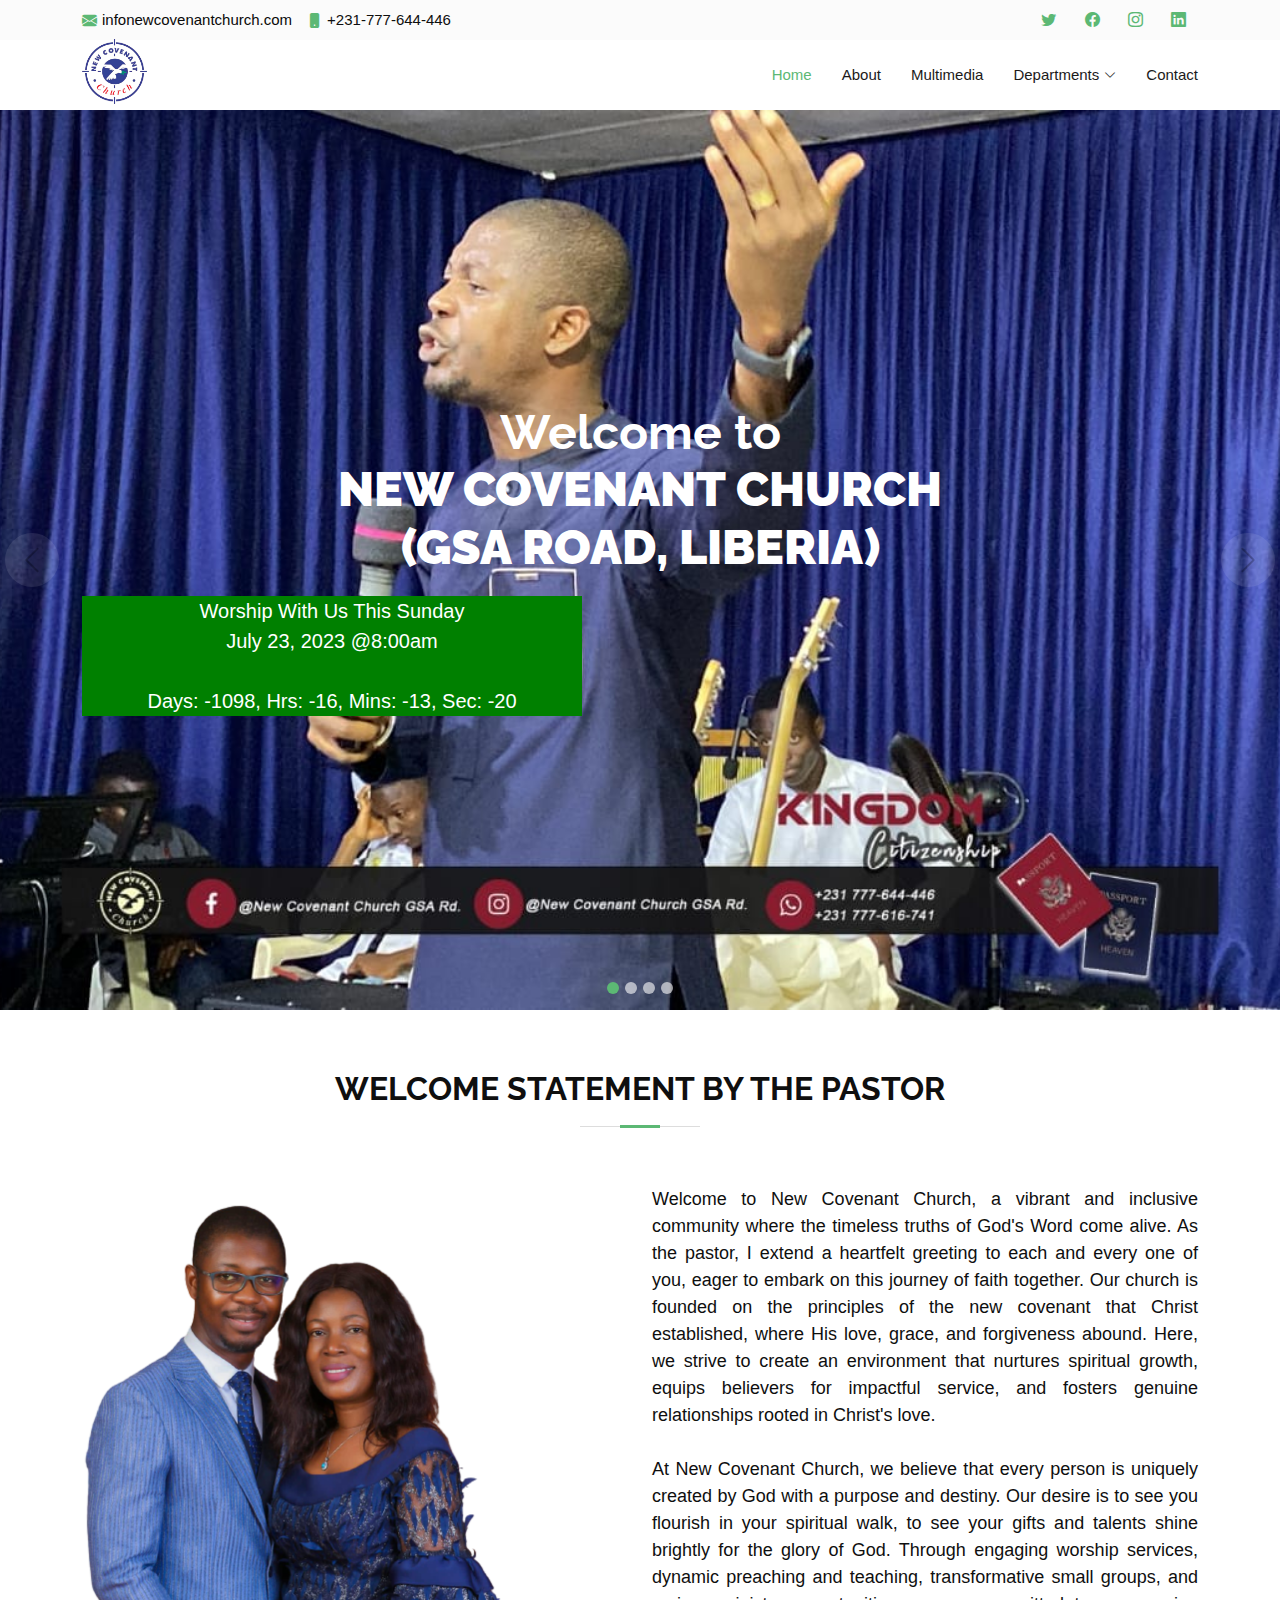
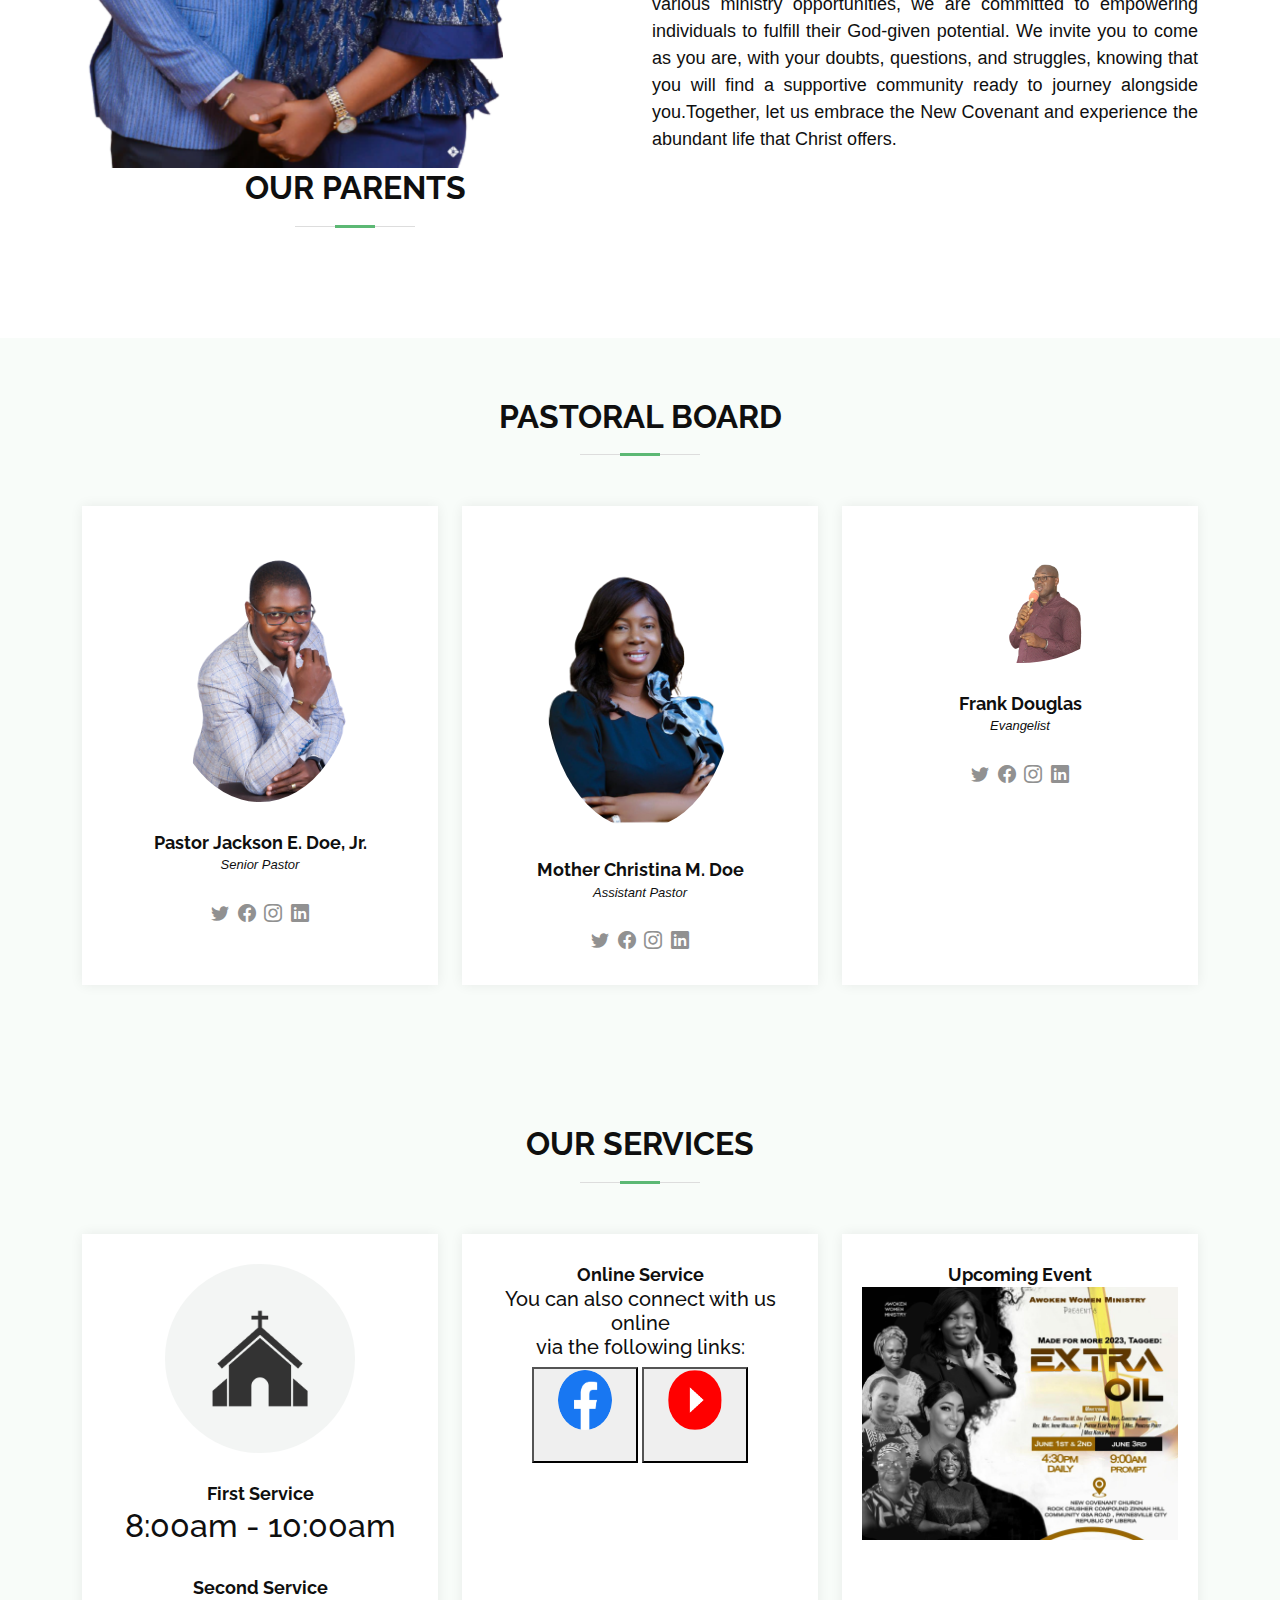
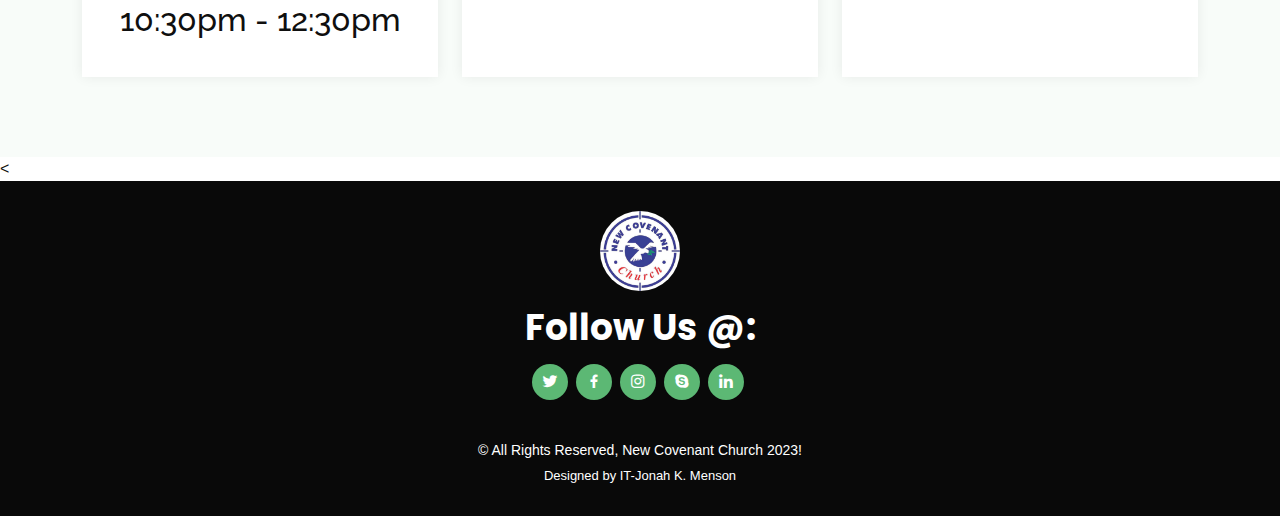
<file: index.html>
<!DOCTYPE html>
<html lang="en">

<head>
  <meta charset="utf-8">
  <meta content="width=device-width, initial-scale=1.0" name="viewport">

  <title>NEW COVENANT CHURCH (GSA ROAD, LIBERIA)</title>
  <meta content="" name="description">
  <meta content="" name="keywords">

  <!-- Favicons -->
  <link href="assets/img/logo.png" rel="icon">
  <link href="assets/img/logo.png" rel="apple-touch-icon">

  <!-- Google Fonts -->
  <link href="https://fonts.googleapis.com/css?family=Open+Sans:300,300i,400,400i,600,600i,700,700i|Raleway:300,300i,400,400i,500,500i,600,600i,700,700i|Poppins:300,300i,400,400i,500,500i,600,600i,700,700i" rel="stylesheet">

  <!-- Vendor CSS Files -->
  <link href="assets/vendor/animate.css/animate.min.css" rel="stylesheet">
  <link href="assets/vendor/bootstrap/css/bootstrap.min.css" rel="stylesheet">
  <link href="assets/vendor/bootstrap-icons/bootstrap-icons.css" rel="stylesheet">
  <link href="assets/vendor/boxicons/css/boxicons.min.css" rel="stylesheet">
  <link href="assets/vendor/glightbox/css/glightbox.min.css" rel="stylesheet">
  <link href="assets/vendor/swiper/swiper-bundle.min.css" rel="stylesheet">

  <!-- Template Main CSS File -->
  <link href="assets/css/style.css" rel="stylesheet">

</head>
<body>

  <!-- ======= Top Bar ======= -->
  <section id="topbar" class="d-flex align-items-center">
    <div class="container d-flex justify-content-center justify-content-md-between">
      <div class="contact-info d-flex align-items-center">
        <i class="bi bi-envelope-fill"></i><a href="mailto:contact@example.com">infonewcovenantchurch.com</a>
        <i class="bi bi-phone-fill phone-icon"></i> +231-777-644-446
      </div>
      <div class="social-links d-none d-md-block">
        <a href="#" class="twitter"><i class="bi bi-twitter"></i></a>
        <a href="#" class="facebook"><i class="bi bi-facebook"></i></a>
        <a href="#" class="instagram"><i class="bi bi-instagram"></i></a>
        <a href="#" class="linkedin"><i class="bi bi-linkedin"></i></i></a>
      </div>
    </div>
  </section>

  <!-- ======= Header ======= -->
  <header id="header" class="d-flex align-items-center">
    <div class="container d-flex align-items-center">

      <h1 class="logo me-auto"><img src="assets/img/logo.png" alt="" class="img-fluid" ></h1>

      <nav id="navbar" class="navbar">
        <ul>
          <li><a class="nav-link scrollto active" href="index.html">Home</a></li>
          <li><a class="nav-link scrollto" href="about.html">About</a></li>
          <li><a class="nav-link scrollto " href="multimedia.html">Multimedia</a></li>
          <li class="dropdown"><a href="#"><span>Departments</span> <i class="bi bi-chevron-down"></i></a>
            <ul>
              <li><a href="youth.html">Youth</a></li>
              <li><a href="choir.html">Choir</a></li>
              <li><a href="men.html">Men</a></li>
            </ul>
          </li>
          <li><a class="nav-link scrollto" href="contact.html">Contact</a></li>
        </ul>
        <i class="bi bi-list mobile-nav-toggle"></i>
      </nav><!-- .navbar -->

    </div>
  </header><!-- End Header -->

  <!-- ======= Hero Section ======= -->
  <section id="hero">
    <div id="heroCarousel" data-bs-interval="5000" class="carousel slide carousel-fade" data-bs-ride="carousel">

      <ol class="carousel-indicators" id="hero-carousel-indicators"></ol>

      <div class="carousel-inner" role="listbox">

        <!-- Slide 1 -->
        <div class="carousel-item active" style="background-image: url(assets/img/slide/pastor1.jpg)">
          <div class="carousel-container">
            <div class="container">
              <h2 class="animate__animated animate__fadeInDown">Welcome to <br><b>NEW COVENANT CHURCH <br> (GSA ROAD, LIBERIA)</b></h2>
              <div class="animate__animated animate__fadeInDown" style="background-color: green; max-width:500px; display:flex; justify-content:center; align-items:center; flex-direction:column;">
                <p style="color:white; font-size:20px;">Worship With Us This Sunday <br> July 23, 2023 @8:00am</p>
                <div id="countdown" style="color:white; font-size:20px;">
                <span class="label">Days:</span>
                <span id="daysValue"></span>,
                <span class="label">Hrs:</span>
                <span id="hoursValue"></span>,
                <span class="label">Mins:</span>
                <span id="minutesValue"></span>,
                <span class="label">Sec:</span>
                <span id="secondsValue"></span>
              </div>
              </div>
              
              
              <script>
                // Set the target date and time for the event
                var targetDate = new Date("2023-07-23T00:00:00");
              
                // Function to update the countdown timer
                function updateCountdown() {
                  var currentDate = new Date();
                  var timeRemaining = targetDate - currentDate;
              
                  // Calculate days, hours, minutes, and seconds
                  var days = Math.floor(timeRemaining / (1000 * 60 * 60 * 24));
                  var hours = Math.floor((timeRemaining % (1000 * 60 * 60 * 24)) / (1000 * 60 * 60));
                  var minutes = Math.floor((timeRemaining % (1000 * 60 * 60)) / (1000 * 60));
                  var seconds = Math.floor((timeRemaining % (1000 * 60)) / 1000);
              
                  // Update the countdown values
                  document.getElementById("daysValue").textContent = days;
                  document.getElementById("hoursValue").textContent = hours;
                  document.getElementById("minutesValue").textContent = minutes;
                  document.getElementById("secondsValue").textContent = seconds;
              
                  // Update the countdown every second
                  setTimeout(updateCountdown, 1000);
                }
              
                // Initial call to start the countdown timer
                updateCountdown();
              </script>
            </div>
          </div>
        </div>
        
         <!-- Slide 2 -->
        <div class="carousel-item " style="background-image: url(assets/img/background7.jpg)">
          <div class="carousel-container">
            <div class="container">
              <h2 class="animate__animated animate__fadeInDown">July 2023 Our Month of <br> Kingdom Citizenship</h2>
            </div>
          </div>
        </div>

        <!-- Slide 2 -->
        <div class="carousel-item" style="background-image: url(assets/img/slide/background3.jpg)">
          <div class="carousel-container">
            <div class="container">
              <h2 class="animate__animated animate__fadeInDown">We Love You And <br> God Loves You The Best</h2>
            </div>
          </div>
        </div>

        <!-- Slide-3-->
        <div class="carousel-item" style="background-image: url(assets/img/slide/background1.jpg)">
          <div class="carousel-container">
            <div class="container">
              <h2 class="animate__animated animate__fadeInDown">Welcome to New Covenant Church</h2>
            </div>
          </div>
        </div>
      </div>
      <a class="carousel-control-prev" href="#heroCarousel" role="button" data-bs-slide="prev">
        <span class="carousel-control-prev-icon bi bi-chevron-left" aria-hidden="true"></span>
      </a>

      <a class="carousel-control-next" href="#heroCarousel" role="button" data-bs-slide="next">
        <span class="carousel-control-next-icon bi bi-chevron-right" aria-hidden="true"></span>
      </a>

    </div>
  </section><!-- End Hero -->

  <!-- ======= About Us Section ======= -->
  <section id="about" class="about">
    <div class="container">

      <div class="section-title">
        <h2>Welcome Statement By The Pastor</h2>
      </div>

      <div class="row">
        <div class="col-lg-6 order-2 order-lg-1">
          <img src="assets/img/parents.png" class="img-fluid" alt="">
          <div class="section-title">
            <h2>Our Parents</h2>
          </div>
        </div>
        <div class="col-lg-6 pt-4 pt-lg-0 order-1 order-lg-2 content">
          <h3></h3>
          <p style="text-align:justify; font-size:18px;">
            Welcome to New Covenant Church, a vibrant and inclusive community where the timeless truths of God's Word come alive. 
            As the pastor, I extend a heartfelt greeting to each and every one of you, eager to embark on this journey of faith together. 
            Our church is founded on the principles of the new covenant that Christ established, where His love, grace, and forgiveness abound.
            Here, we strive to create an environment that nurtures spiritual growth, equips believers for impactful service, and fosters 
            genuine relationships rooted in Christ's love. <br> <br>
  
            At New Covenant Church, we believe that every person is uniquely created by God with a purpose and destiny.
            Our desire is to see you flourish in your spiritual walk, to see your gifts and talents shine brightly
            for the glory of God. Through engaging worship services, dynamic preaching and teaching, transformative small groups, 
            and various ministry opportunities, we are committed to empowering individuals to fulfill their God-given potential. 
            We invite you to come as you are, with your doubts, questions, and struggles, knowing that you will find a supportive 
            community ready to journey alongside you.Together, let us embrace the New Covenant and experience the abundant life that Christ offers.
          </p>
        </div>
      </div>

    </div>
  </section><!-- End About Us Section -->

  <!-- ======= Team Section ======= -->
  <section id="team" class="team section-bg">
    <div class="container">
      <div class="section-title">
        <h2>Pastoral Board</h2>
      </div>

      <div class="row">
        <div class="col-lg-4 col-md-6 d-flex align-items-stretch">
          <div class="member">
            <img src="assets/img/pastor.png" alt="">
            <h4>Pastor Jackson E. Doe, Jr.</h4>
            <span>Senior Pastor</span>
            <p>
              <!--pastor message-->
            </p>
            <div class="social">
              <a href=""><i class="bi bi-twitter"></i></a>
              <a href=""><i class="bi bi-facebook"></i></a>
              <a href=""><i class="bi bi-instagram"></i></a>
              <a href=""><i class="bi bi-linkedin"></i></a>
            </div>
          </div>
        </div>
        <div class="col-lg-4 col-md-6 d-flex align-items-stretch">
          <div class="member">
            <img src="assets/img/mother.png" alt="">
            <h4>Mother Christina M. Doe</h4>
            <span>Assistant Pastor</span>
            <p>
              <!--mother message-->
            </p>
            <div class="social">
              <a href=""><i class="bi bi-twitter"></i></a>
              <a href=""><i class="bi bi-facebook"></i></a>
              <a href=""><i class="bi bi-instagram"></i></a>
              <a href=""><i class="bi bi-linkedin"></i></a>
            </div>
          </div>
        </div>

        <div class="col-lg-4 col-md-6 d-flex align-items-stretch">
          <div class="member">
            <img src="assets/img/evan.png" alt="">
            <h4>Frank Douglas</h4>
            <span>Evangelist</span>
            <p>
              <!--mother message-->
            </p>
            <div class="social">
              <a href=""><i class="bi bi-twitter"></i></a>
              <a href=""><i class="bi bi-facebook"></i></a>
              <a href=""><i class="bi bi-instagram"></i></a>
              <a href=""><i class="bi bi-linkedin"></i></a>
            </div>
          </div>
        </div>

      </div>

    </div>
  </section><!-- End Team Section -->

   <main id="main">
    <section id="team" class="team section-bg">
      <div class="container">

        <div class="section-title">
          <h2>Our Services</h2>
        </div>

        <div class="row">
          <div class="col-lg-4 col-md-6 d-flex align-items-stretch">
            <div class="member">
              <img src="assets/img/service.jpg" alt="">
              <h4>First Service</h4>
              <h2>8:00am - 10:00am</h2> <br>
              <h4>Second Service</h4>
              <h2>10:30pm - 12:30pm</h2>
            </div>
          </div>

          <div class="col-lg-4 col-md-6 d-flex align-items-stretch">
            <div class="member">
              <h4>Online Service</h4>
              <h5>You can also connect with us online <br> via the  following
                  links:
              </h5>
              <button><a href="https://www.facebook.com/profile.php?id=100064918784566"><img src="assets/img/facebook.png" width=90 height=60></a></button>
              <button><a href="https://www.facebook.com/profile.php?id=100064918784566"><img src="assets/img/youtube.png" width=90 height=60></a></button>
            </div>
          </div>
          <div class="col-lg-4 col-md-6 d-flex align-items-stretch">
            <div class="member">
              <h4>Upcoming Event</h4>
              <img src="assets/img/pic20.jpg" alt="" style="border-radius: 0; max-width: 100%; height:auto">
            </div>
          </div>
        </div>
      </div>
    </section><!-- End Team Section -->          
  </main>
  
  <!-- ======= Footer ======= -->
  <<footer id="footer">
    <div class="container">
      <h3><img src="assets/img/logo1.jpg" alt="" style="border-radius:50%;" height=80 width=80></h3>
      <div class="social-links">
        <h3>Follow Us @:</h3>
        <a href="#" class="twitter"><i class="bx bxl-twitter"></i></a>
        <a href="#" class="facebook"><i class="bx bxl-facebook"></i></a>
        <a href="#" class="instagram"><i class="bx bxl-instagram"></i></a>
        <a href="#" class="google-plus"><i class="bx bxl-skype"></i></a>
        <a href="#" class="linkedin"><i class="bx bxl-linkedin"></i></a>
      </div>
      <div class="copyright">
        &copy; All Rights Reserved, New Covenant Church 2023!
      </div>
      <div class="credits">
        Designed by IT-Jonah K. Menson
      </div>
    </div>
  </footer><!-- End Footer -->

  <a href="#" class="back-to-top d-flex align-items-center justify-content-center"><i class="bi bi-arrow-up-short"></i></a>

    

  <!-- Vendor JS Files -->
  <script src="assets/vendor/bootstrap/js/bootstrap.bundle.min.js"></script>
  <script src="assets/vendor/glightbox/js/glightbox.min.js"></script>
  <script src="assets/vendor/isotope-layout/isotope.pkgd.min.js"></script>
  <script src="assets/vendor/swiper/swiper-bundle.min.js"></script>
  <script src="assets/vendor/php-email-form/validate.js"></script>

  <!-- Template Main JS File -->
  <script src="assets/js/main.js"></script>

</body>

</html>
</file>
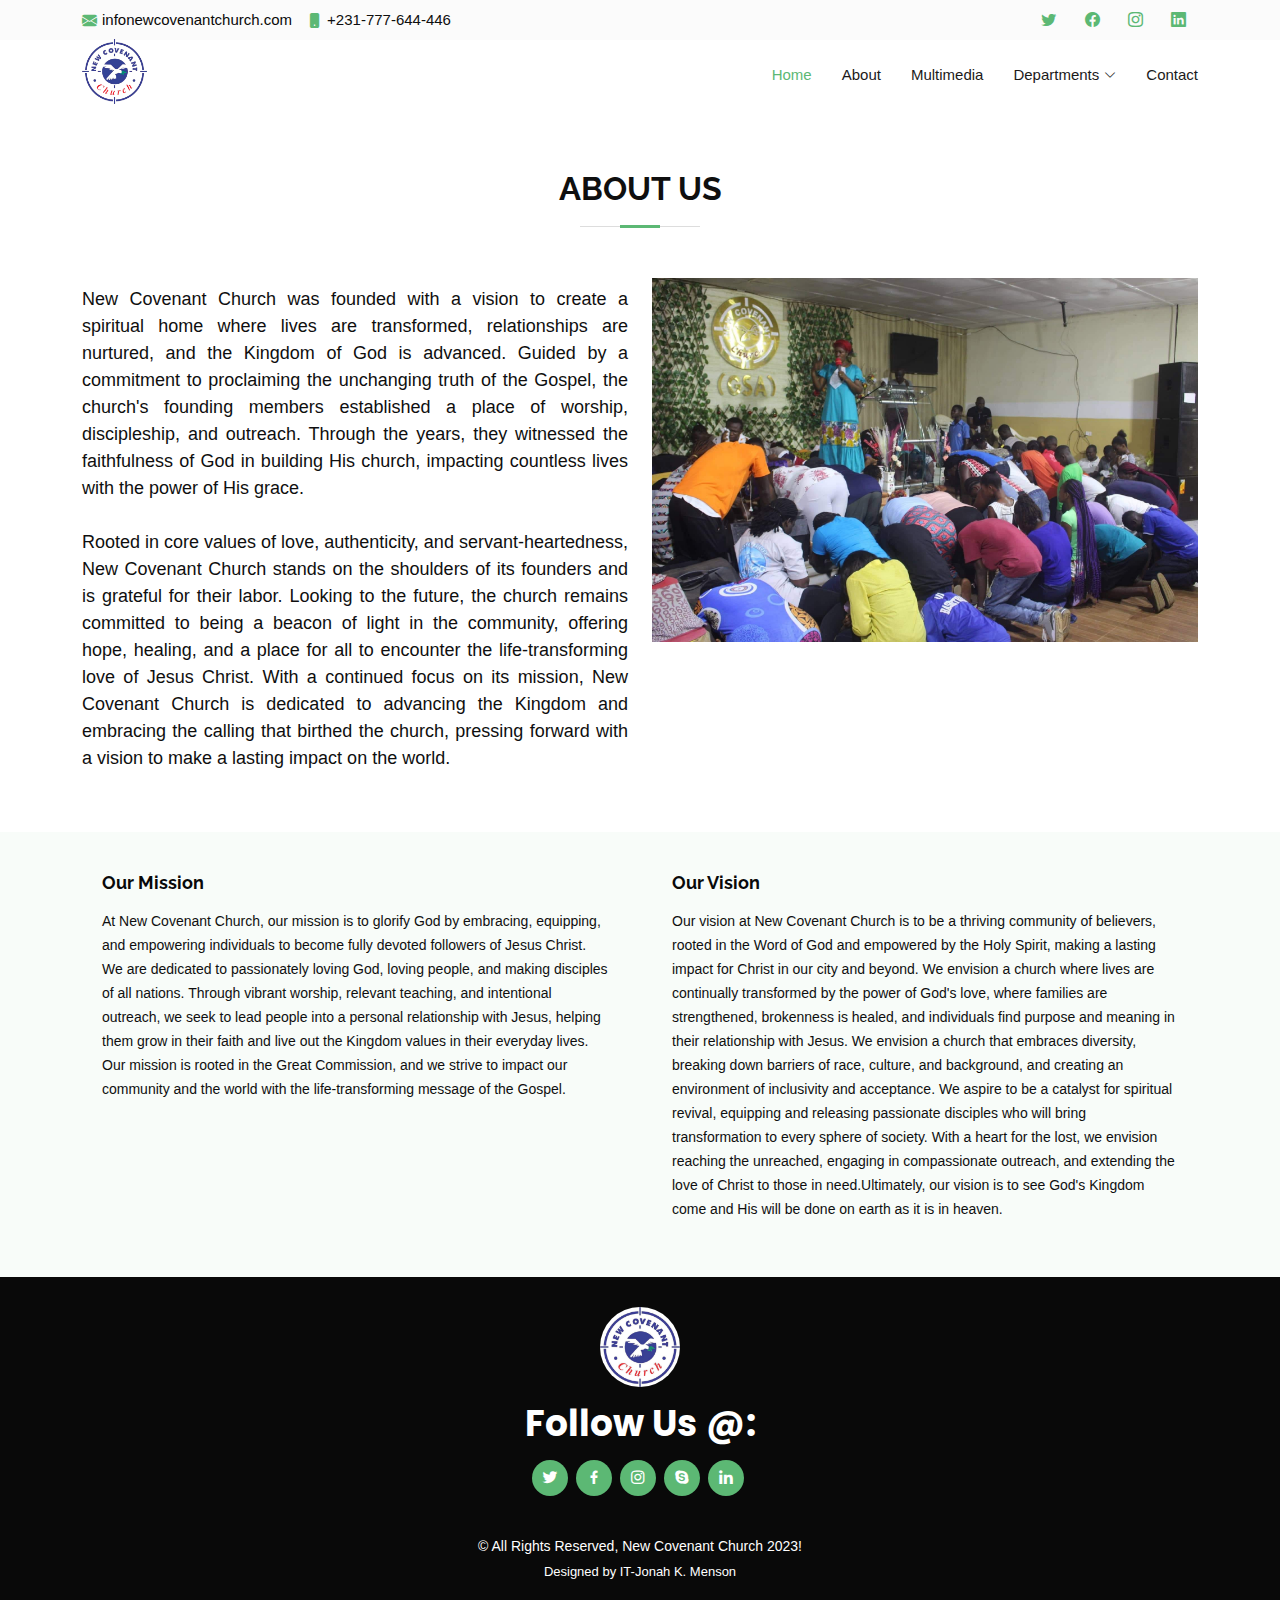
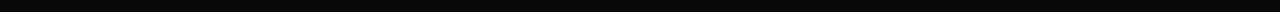
<file: about.html>
<!DOCTYPE html>
<html lang="en">

<head>
  <meta charset="utf-8">
  <meta content="width=device-width, initial-scale=1.0" name="viewport">

  <title>New Covenant Church</title>
  <meta content="" name="description">
  <meta content="" name="keywords">

  <link href="assets/img/logo.png" rel="icon">
  <link href="assets/img/logo.png" rel="apple-touch-icon">

  <!-- Google Fonts -->
  <link href="https://fonts.googleapis.com/css?family=Open+Sans:300,300i,400,400i,600,600i,700,700i|Raleway:300,300i,400,400i,500,500i,600,600i,700,700i|Poppins:300,300i,400,400i,500,500i,600,600i,700,700i" rel="stylesheet">

  <!-- Vendor CSS Files -->
  <link href="assets/vendor/animate.css/animate.min.css" rel="stylesheet">
  <link href="assets/vendor/bootstrap/css/bootstrap.min.css" rel="stylesheet">
  <link href="assets/vendor/bootstrap-icons/bootstrap-icons.css" rel="stylesheet">
  <link href="assets/vendor/boxicons/css/boxicons.min.css" rel="stylesheet">
  <link href="assets/vendor/glightbox/css/glightbox.min.css" rel="stylesheet">
  <link href="assets/vendor/swiper/swiper-bundle.min.css" rel="stylesheet">

  <!-- Template Main CSS File -->
  <link href="assets/css/style.css" rel="stylesheet">

</head>
<body>

  <!-- ======= Top Bar ======= -->
  <section id="topbar" class="d-flex align-items-center">
    <div class="container d-flex justify-content-center justify-content-md-between">
      <div class="contact-info d-flex align-items-center">
        <i class="bi bi-envelope-fill"></i><a href="mailto:contact@example.com">infonewcovenantchurch.com</a>
        <i class="bi bi-phone-fill phone-icon"></i> +231-777-644-446
      </div>
      <div class="social-links d-none d-md-block">
        <a href="#" class="twitter"><i class="bi bi-twitter"></i></a>
        <a href="#" class="facebook"><i class="bi bi-facebook"></i></a>
        <a href="#" class="instagram"><i class="bi bi-instagram"></i></a>
        <a href="#" class="linkedin"><i class="bi bi-linkedin"></i></i></a>
      </div>
    </div>
  </section>

  <!-- ======= Header ======= -->
  <header id="header" class="d-flex align-items-center">
    <div class="container d-flex align-items-center">

      <h1 class="logo me-auto"><img src="assets/img/logo.png" alt="" class="img-fluid"></h1>

      <nav id="navbar" class="navbar">
        <ul>
          <li><a class="nav-link scrollto active" href="index.html">Home</a></li>
          <li><a class="nav-link scrollto" href="about.html">About</a></li>
          <li><a class="nav-link scrollto " href="multimedia.html">Multimedia</a></li>
          <li class="dropdown"><a href="#"><span>Departments</span> <i class="bi bi-chevron-down"></i></a>
            <ul>
              <li><a href="youth.html">Youth</a></li>
              <li><a href="choir.html">Choir</a></li>
              <li><a href="men.html">Men</a></li>
            </ul>
          </li>
          <li><a class="nav-link scrollto" href="contact.html">Contact</a></li>
        </ul>
        <i class="bi bi-list mobile-nav-toggle"></i>
      </nav><!-- .navbar -->

    </div>
  </header><!-- End Header -->

  <main id="main">
    <!-- ======= About Us Section ======= -->
    <section id="about" class="about">
      <div class="container">

        <div class="section-title">
          <h2>About Us</h2>
        </div>

        <div class="row">
          <div class="col-lg-6 order-1 order-lg-2">
            <img src="assets/img/slide/sidepic.jpg" class="img-fluid" alt="">
          </div>
          <div class="col-lg-6 pt-4 pt-lg-0 order-2 order-lg-1 content">
            <h3></h3>
            <p style="text-align:justify; font-size:18px;">
              New Covenant Church was founded with a vision to create a spiritual home where lives are transformed, relationships are nurtured, 
              and the Kingdom of God is advanced. Guided by a commitment to proclaiming the unchanging truth of the Gospel,
              the church's founding members established a place of worship, discipleship, and outreach. Through the years, they witnessed 
              the faithfulness of God in building His church, impacting countless lives with the power of His grace. <br><br>

              Rooted in core values of love, authenticity, and servant-heartedness, New Covenant Church stands on the shoulders
              of its founders and is grateful for their labor. Looking to the future, the church remains committed to being a beacon 
              of light in the community, offering hope, healing, and a place for all to encounter the life-transforming love of Jesus Christ.
              With a continued focus on its mission, New Covenant Church is dedicated to advancing the Kingdom and embracing the 
              calling that birthed the church, pressing forward with a vision to make a lasting impact on the world.
            </p>
          </div>
        </div>

      </div>
    </section><!-- End About Us Section -->

      <!-- ======= Featured Services Section ======= -->
      <section id="featured-services" class="featured-services section-bg">
        <div class="container">
  
          <div class="row no-gutters">
            <div class="col-lg-6 col-md-6">
              <div class="icon-box">
                <h4 class="title"><a href="">Our Mission</a></h4>
                <p class="description">
                  At New Covenant Church, our mission is to glorify God by embracing, equipping, and empowering individuals
                  to become fully devoted followers of Jesus Christ. We are dedicated to passionately loving God, loving people, 
                  and making disciples of all nations. Through vibrant worship, relevant teaching, and intentional outreach, 
                  we seek to lead people into a personal relationship with Jesus, helping them grow in their faith and live 
                  out the Kingdom values in their everyday lives. Our mission is rooted in the Great Commission, 
                  and we strive to impact our community and the world with the life-transforming message of the Gospel.
                </p>
              </div>
            </div>
            <div class="col-lg-6 col-md-6">
              <div class="icon-box">
                <h4 class="title"><a href="">Our Vision</a></h4>
                <p class="description">
                  Our vision at New Covenant Church is to be a thriving community of believers, rooted in the Word of God
                  and empowered by the Holy Spirit, making a lasting impact for Christ in our city and beyond. We envision 
                  a church where lives are continually transformed by the power of God's love, where families are strengthened, 
                  brokenness is healed, and individuals find purpose and meaning in their relationship with Jesus. We envision 
                  a church that embraces diversity, breaking down barriers of race, culture, and background, and creating an
                  environment of inclusivity and acceptance. We aspire to be a catalyst for spiritual revival, equipping and 
                  releasing passionate disciples who will bring transformation to every sphere of society. With a heart for 
                  the lost, we envision reaching the unreached, engaging in compassionate outreach, and extending the love 
                  of Christ to those in need.Ultimately, our vision is to see God's Kingdom come and His will be done on earth as it is in heaven.
                </p>
              </div>
            </div>
          </div>
        </div>
      </section><!-- End Featured Services Section -->
  </main><!-- End #main -->

  <!-- ======= Footer ======= -->
  <footer id="footer">
    <div class="container">
      <h3><img src="assets/img/logo1.jpg" alt="" style="border-radius:50%;" height=80 width=80></h3>
      <div class="social-links">
        <h3>Follow Us @:</h3>
        <a href="#" class="twitter"><i class="bx bxl-twitter"></i></a>
        <a href="#" class="facebook"><i class="bx bxl-facebook"></i></a>
        <a href="#" class="instagram"><i class="bx bxl-instagram"></i></a>
        <a href="#" class="google-plus"><i class="bx bxl-skype"></i></a>
        <a href="#" class="linkedin"><i class="bx bxl-linkedin"></i></a>
      </div>
      <div class="copyright">
        &copy; All Rights Reserved, New Covenant Church 2023!
      </div>
      <div class="credits">
        Designed by IT-Jonah K. Menson
      </div>
    </div>
  </footer><!-- End Footer -->

  <a href="#" class="back-to-top d-flex align-items-center justify-content-center"><i class="bi bi-arrow-up-short"></i></a>

  <!-- Vendor JS Files -->
  <script src="assets/vendor/bootstrap/js/bootstrap.bundle.min.js"></script>
  <script src="assets/vendor/glightbox/js/glightbox.min.js"></script>
  <script src="assets/vendor/isotope-layout/isotope.pkgd.min.js"></script>
  <script src="assets/vendor/swiper/swiper-bundle.min.js"></script>
  <script src="assets/vendor/php-email-form/validate.js"></script>

  <!-- Template Main JS File -->
  <script src="assets/js/main.js"></script>

</body>
</html>
</file>
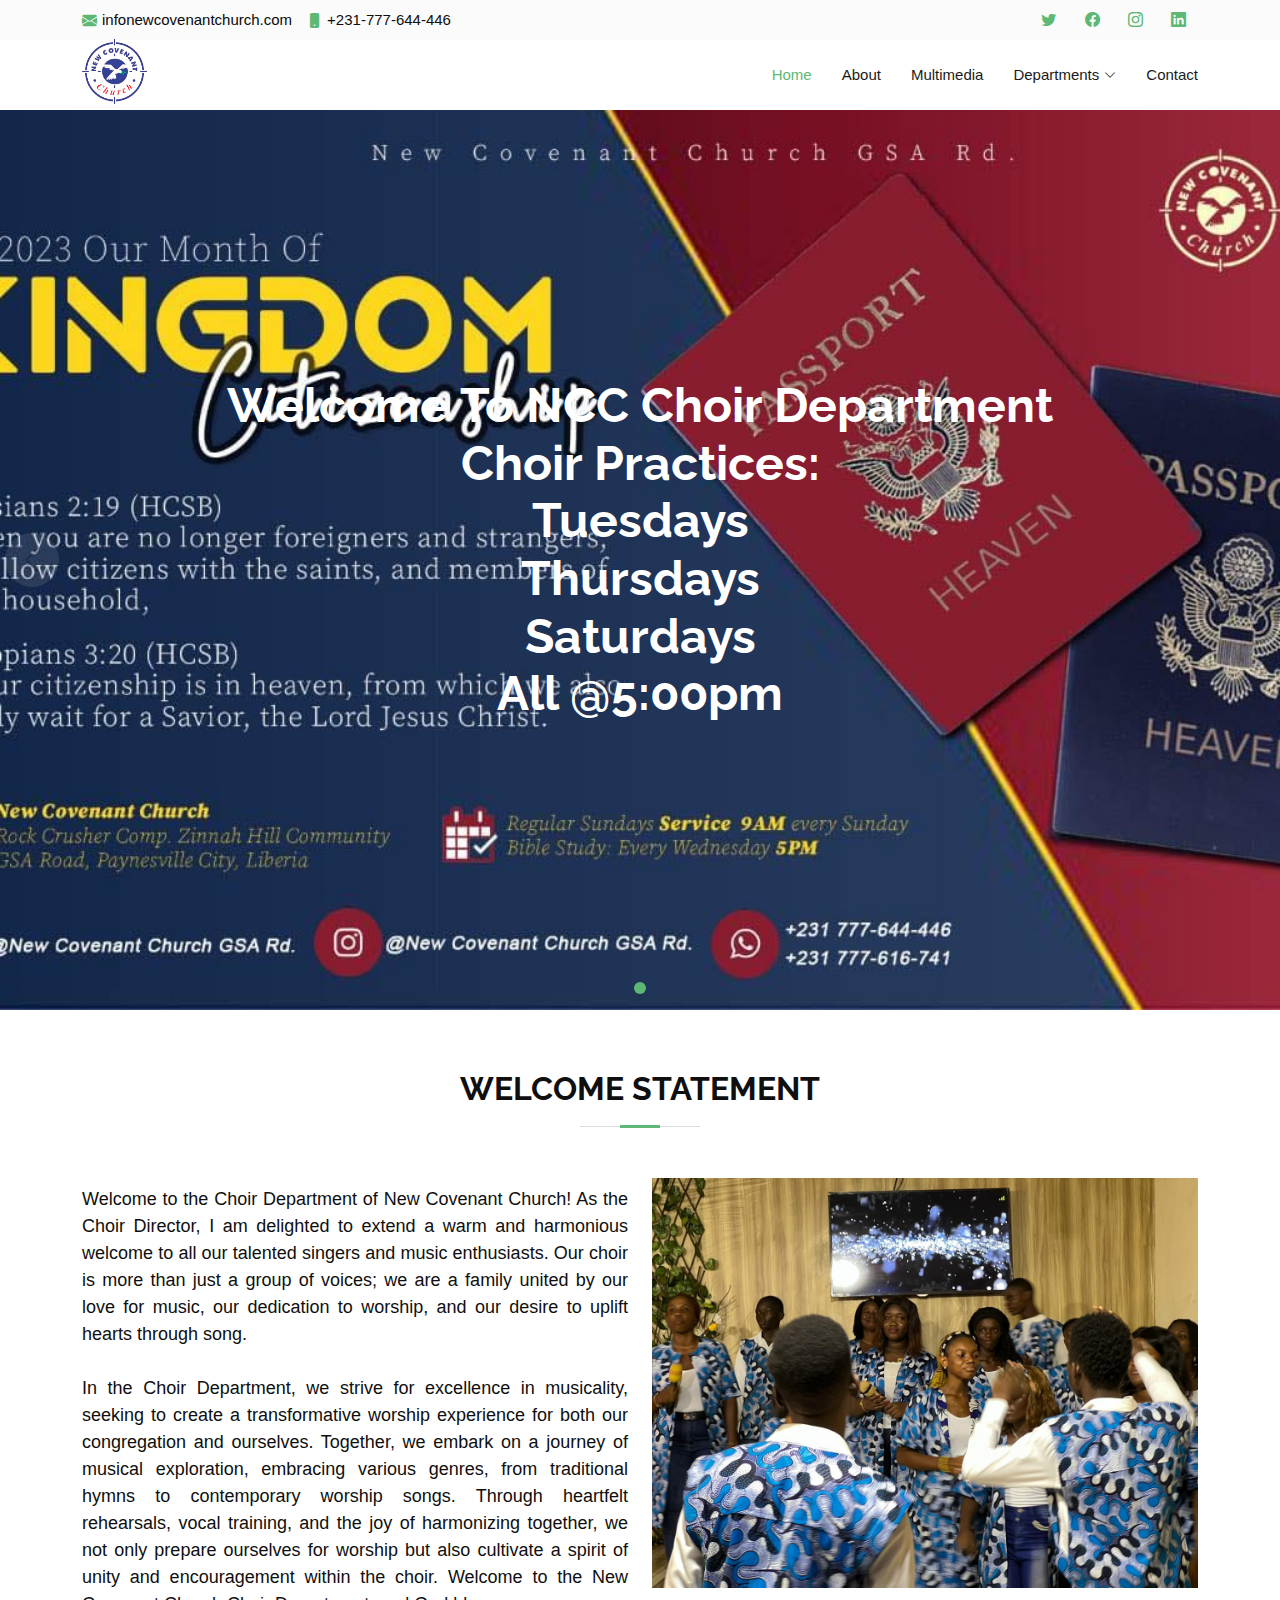
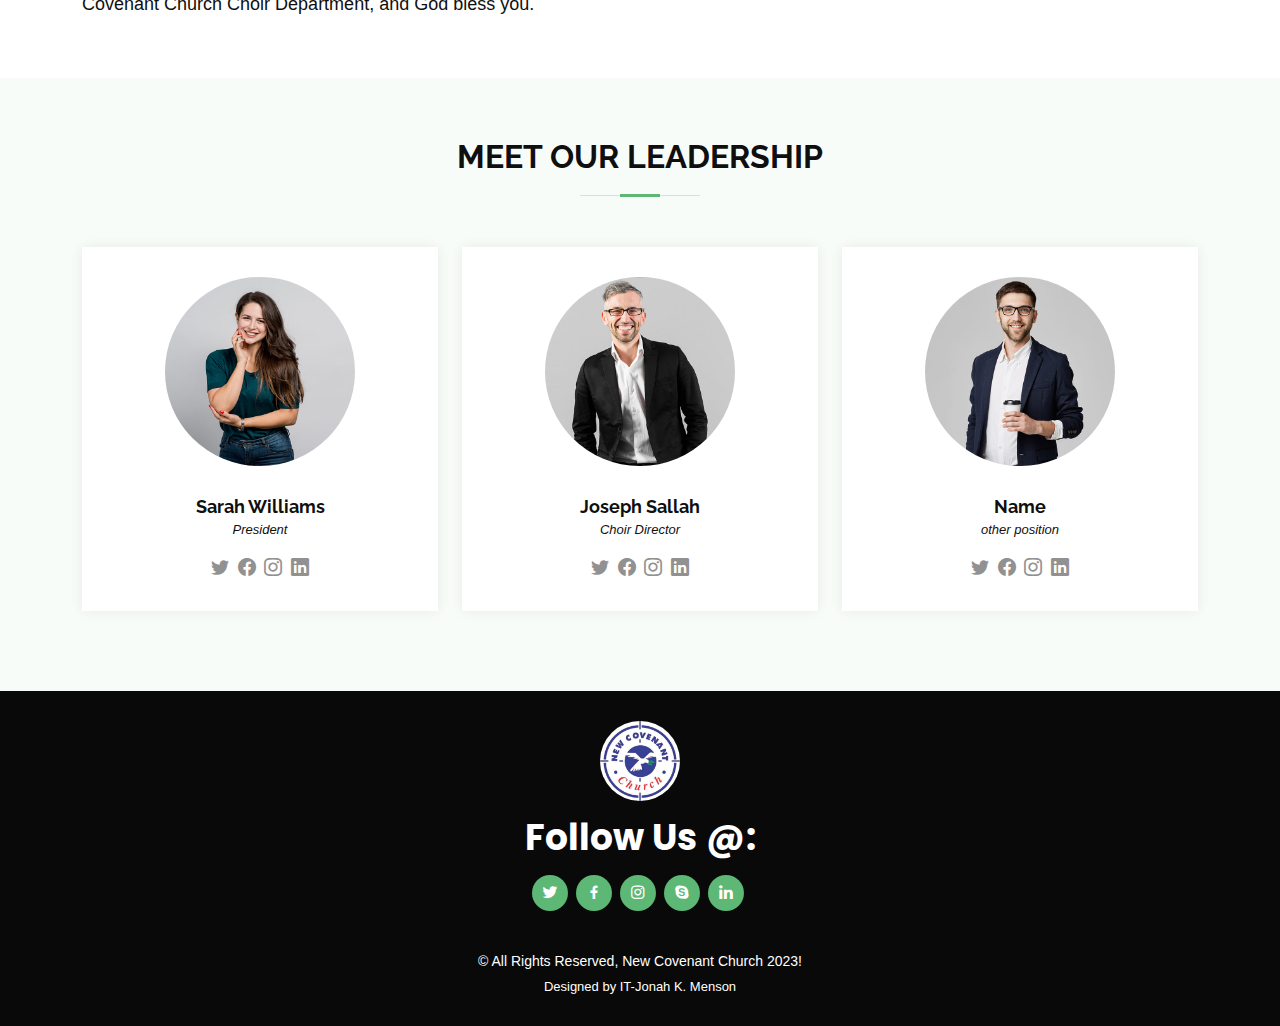
<file: choir.html>
<!DOCTYPE html>
<html lang="en">

<head>
  <meta charset="utf-8">
  <meta content="width=device-width, initial-scale=1.0" name="viewport">

  <title>New Covenant Church.</title>
  <meta content="" name="description">
  <meta content="" name="keywords">

  <link href="assets/img/logo.png" rel="icon">
  <link href="assets/img/logo.png" rel="apple-touch-icon">

  <!-- Google Fonts -->
  <link href="https://fonts.googleapis.com/css?family=Open+Sans:300,300i,400,400i,600,600i,700,700i|Raleway:300,300i,400,400i,500,500i,600,600i,700,700i|Poppins:300,300i,400,400i,500,500i,600,600i,700,700i" rel="stylesheet">

  <!-- Vendor CSS Files -->
  <link href="assets/vendor/animate.css/animate.min.css" rel="stylesheet">
  <link href="assets/vendor/bootstrap/css/bootstrap.min.css" rel="stylesheet">
  <link href="assets/vendor/bootstrap-icons/bootstrap-icons.css" rel="stylesheet">
  <link href="assets/vendor/boxicons/css/boxicons.min.css" rel="stylesheet">
  <link href="assets/vendor/glightbox/css/glightbox.min.css" rel="stylesheet">
  <link href="assets/vendor/swiper/swiper-bundle.min.css" rel="stylesheet">

  <!-- Template Main CSS File -->
  <link href="assets/css/style.css" rel="stylesheet">

</head>
<body>

  <!-- ======= Top Bar ======= -->
  <section id="topbar" class="d-flex align-items-center">
    <div class="container d-flex justify-content-center justify-content-md-between">
      <div class="contact-info d-flex align-items-center">
        <i class="bi bi-envelope-fill"></i><a href="mailto:contact@example.com">infonewcovenantchurch.com</a>
        <i class="bi bi-phone-fill phone-icon"></i> +231-777-644-446
      </div>
      <div class="social-links d-none d-md-block">
        <a href="#" class="twitter"><i class="bi bi-twitter"></i></a>
        <a href="#" class="facebook"><i class="bi bi-facebook"></i></a>
        <a href="#" class="instagram"><i class="bi bi-instagram"></i></a>
        <a href="#" class="linkedin"><i class="bi bi-linkedin"></i></i></a>
      </div>
    </div>
  </section>

  <!-- ======= Header ======= -->
  <header id="header" class="d-flex align-items-center">
    <div class="container d-flex align-items-center">

      <h1 class="logo me-auto"><img src="assets/img/logo.png" alt="" class="img-fluid"></h1>

      <nav id="navbar" class="navbar">
        <ul>
          <li><a class="nav-link scrollto active" href="index.html">Home</a></li>
          <li><a class="nav-link scrollto" href="about.html">About</a></li>
          <li><a class="nav-link scrollto " href="multimedia.html">Multimedia</a></li>
          <li class="dropdown"><a href="#"><span>Departments</span> <i class="bi bi-chevron-down"></i></a>
            <ul>
              <li><a href="youth.html">Youth</a></li>
              <li><a href="choir.html">Choir</a></li>
              <li><a href="men.html">Men</a></li>
            </ul>
          </li>
          <li><a class="nav-link scrollto" href="contact.html">Contact</a></li>
        </ul>
        <i class="bi bi-list mobile-nav-toggle"></i>
      </nav><!-- .navbar -->

    </div>
  </header><!-- End Header -->

  <!-- ======= Hero Section ======= -->
  <section id="hero">
    <div id="heroCarousel" data-bs-interval="5000" class="carousel slide carousel-fade" data-bs-ride="carousel">

      <ol class="carousel-indicators" id="hero-carousel-indicators"></ol>

      <div class="carousel-inner" role="listbox">

        <!-- Slide 1 -->
        <div class="carousel-item active" style="background-image: url(assets/img/background7.jpg)">
          <div class="carousel-container">
            <div class="container">
              <h2 class="animate__animated animate__fadeInDown">
                Welcome To NCC Choir Department <br>
                Choir Practices: <br>
                Tuesdays <br> Thursdays  <br>Saturdays <br>
                All @5:00pm
              </h2>
            </div>
          </div>
        </div>
      </div>
    </div>

      <a class="carousel-control-prev" href="#heroCarousel" role="button" data-bs-slide="prev">
        <span class="carousel-control-prev-icon bi bi-chevron-left" aria-hidden="true"></span>
      </a>

      <a class="carousel-control-next" href="#heroCarousel" role="button" data-bs-slide="next">
        <span class="carousel-control-next-icon bi bi-chevron-right" aria-hidden="true"></span>
      </a>
    </div>
  </section><!-- End Hero -->

  <main id="main">
    <!-- ======= About Us Section ======= -->
    <section id="about" class="about">
      <div class="container">

        <div class="section-title">
          <h2>Welcome Statement</h2>
        </div>

        <div class="row">
          <div class="col-lg-6 order-1 order-lg-2">
            <img src="assets/img/pic7.jpg" class="img-fluid" alt="">
          </div>
          <div class="col-lg-6 pt-4 pt-lg-0 order-2 order-lg-1 content">
            <h3></h3>
            <p style="text-align:justify; font-size:18px;">
                Welcome to the Choir Department of New Covenant Church! As the Choir Director, 
                I am delighted to extend a warm and harmonious welcome to all our talented singers and music enthusiasts.
                Our choir is more than just a group of voices; we are a family united by our love for music, 
                our dedication to worship, and our desire to uplift hearts through song. <br><br>

                In the Choir Department, we strive for excellence in musicality, seeking to create a transformative worship 
                experience for both our congregation and ourselves. Together, we embark on a journey of musical exploration, 
                embracing various genres, from traditional hymns to contemporary worship songs. Through heartfelt rehearsals, 
                vocal training, and the joy of harmonizing together, we not only prepare ourselves for worship but also cultivate 
                a spirit of unity and encouragement within the choir. Welcome to the New Covenant Church Choir Department, and God bless you.
            </p>
          </div>
        </div>

      </div>
    </section><!-- End About Us Section -->

      <!-- ======= Team Section ======= -->
    <section id="team" class="team section-bg">
        <div class="container">
  
          <div class="section-title">
            <h2>Meet Our Leadership</h2>
          </div>
  
          <div class="row">
            <div class="col-lg-4 col-md-6 d-flex align-items-stretch">
              <div class="member">
                <img src="assets/img/team/team-2.jpg" alt="">
                <h4>Sarah Williams</h4>
                <span>President</span>
                <div class="social">
                  <a href=""><i class="bi bi-twitter"></i></a>
                  <a href=""><i class="bi bi-facebook"></i></a>
                  <a href=""><i class="bi bi-instagram"></i></a>
                  <a href=""><i class="bi bi-linkedin"></i></a>
                </div>
              </div>
            </div>
  
            <div class="col-lg-4 col-md-6 d-flex align-items-stretch">
              <div class="member">
                <img src="assets/img/team/team-1.jpg" alt="">
                <h4>Joseph Sallah</h4>
                <span>Choir Director</span>
                <div class="social">
                  <a href=""><i class="bi bi-twitter"></i></a>
                  <a href=""><i class="bi bi-facebook"></i></a>
                  <a href=""><i class="bi bi-instagram"></i></a>
                  <a href=""><i class="bi bi-linkedin"></i></a>
                </div>
              </div>
            </div>
            <div class="col-lg-4 col-md-6 d-flex align-items-stretch">
              <div class="member">
                <img src="assets/img/team/team-3.jpg" alt="">
                <h4>Name</h4>
                <span>other position</span>
                <div class="social">
                  <a href=""><i class="bi bi-twitter"></i></a>
                  <a href=""><i class="bi bi-facebook"></i></a>
                  <a href=""><i class="bi bi-instagram"></i></a>
                  <a href=""><i class="bi bi-linkedin"></i></a>
                </div>
              </div>
            </div>
  
          </div>
  
        </div>
      </section><!-- End Team Section -->
  </main><!-- End #main -->

  <!-- ======= Footer ======= -->
  <footer id="footer">
    <div class="container">
      <h3><img src="assets/img/logo1.jpg" alt="" style="border-radius:50%;" height=80 width=80></h3>
      <div class="social-links">
        <h3>Follow Us @:</h3>
        <a href="#" class="twitter"><i class="bx bxl-twitter"></i></a>
        <a href="#" class="facebook"><i class="bx bxl-facebook"></i></a>
        <a href="#" class="instagram"><i class="bx bxl-instagram"></i></a>
        <a href="#" class="google-plus"><i class="bx bxl-skype"></i></a>
        <a href="#" class="linkedin"><i class="bx bxl-linkedin"></i></a>
      </div>
      <div class="copyright">
        &copy; All Rights Reserved, New Covenant Church 2023!
      </div>
      <div class="credits">
        Designed by IT-Jonah K. Menson
      </div>
    </div>
  </footer><!-- End Footer -->

  <a href="#" class="back-to-top d-flex align-items-center justify-content-center"><i class="bi bi-arrow-up-short"></i></a>

  <!-- Vendor JS Files -->
  <script src="assets/vendor/bootstrap/js/bootstrap.bundle.min.js"></script>
  <script src="assets/vendor/glightbox/js/glightbox.min.js"></script>
  <script src="assets/vendor/isotope-layout/isotope.pkgd.min.js"></script>
  <script src="assets/vendor/swiper/swiper-bundle.min.js"></script>
  <script src="assets/vendor/php-email-form/validate.js"></script>

  <!-- Template Main JS File -->
  <script src="assets/js/main.js"></script>

</body>
</html>
</file>
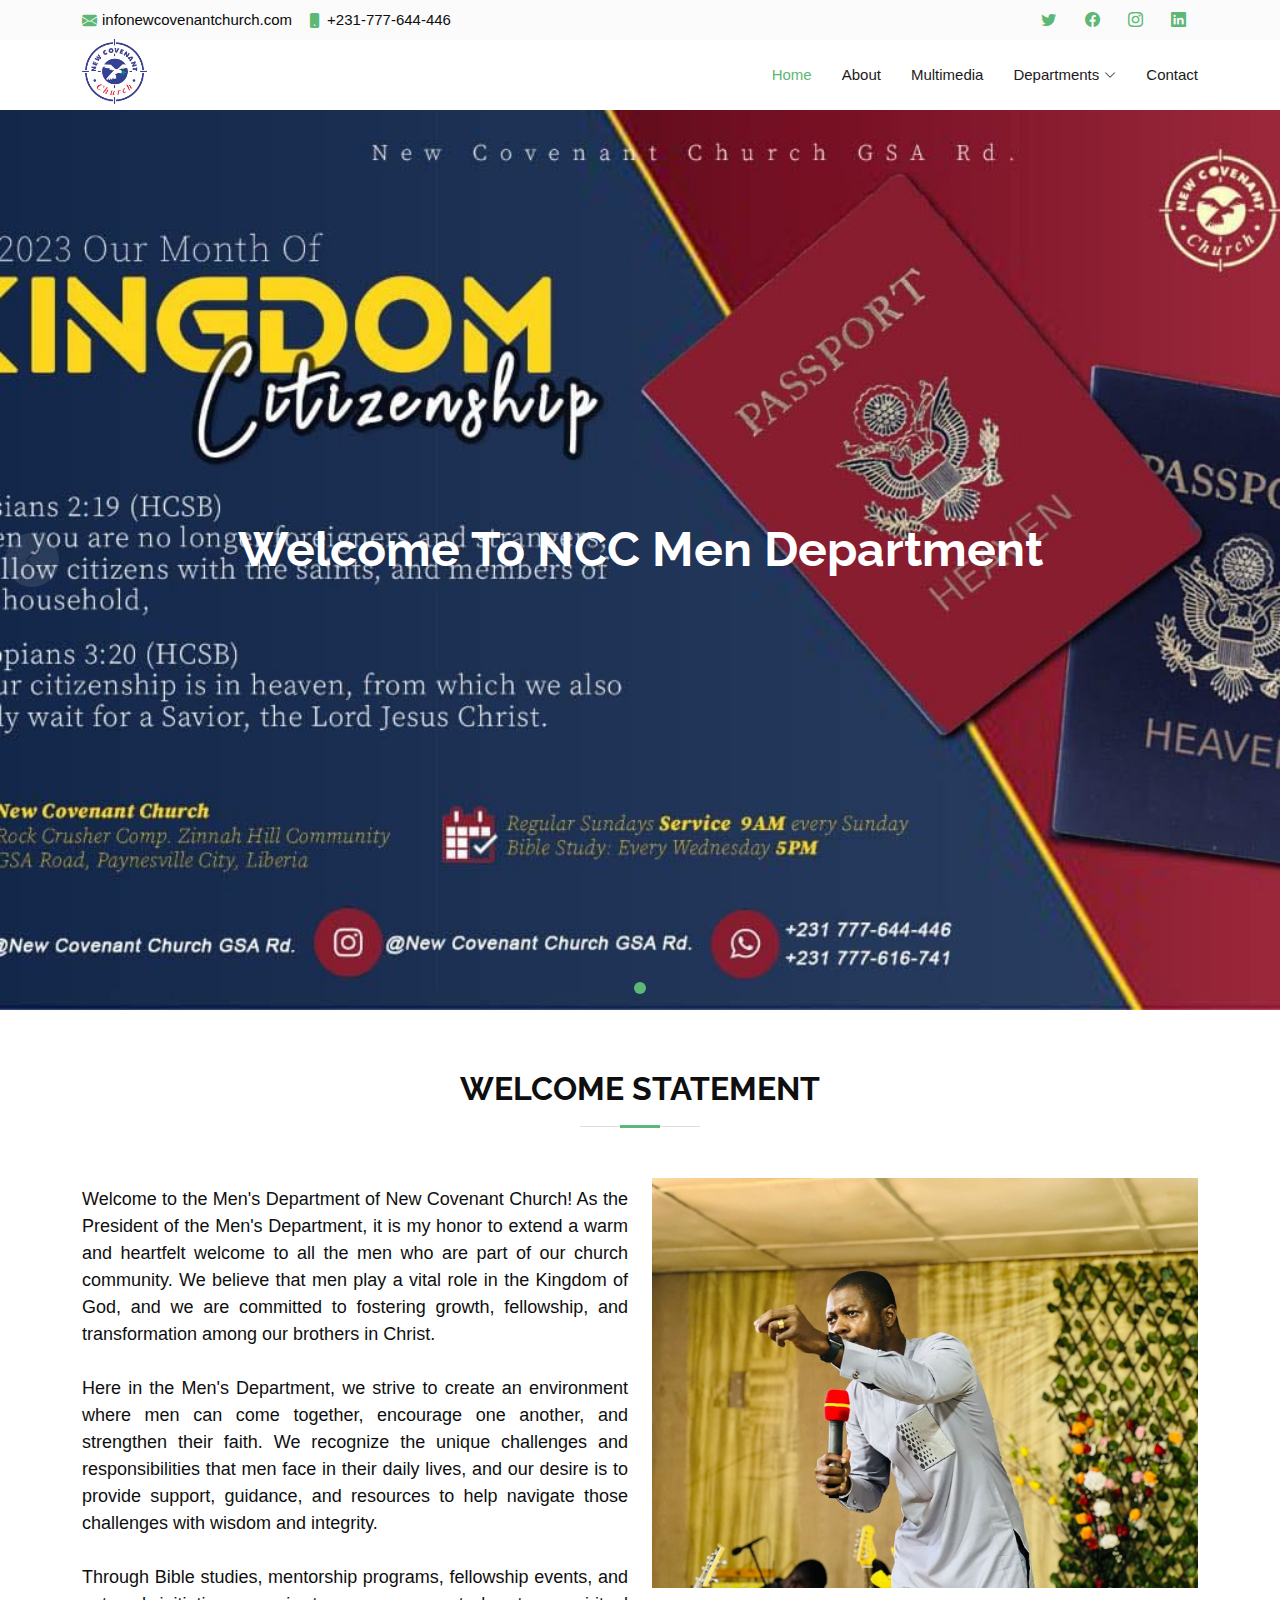
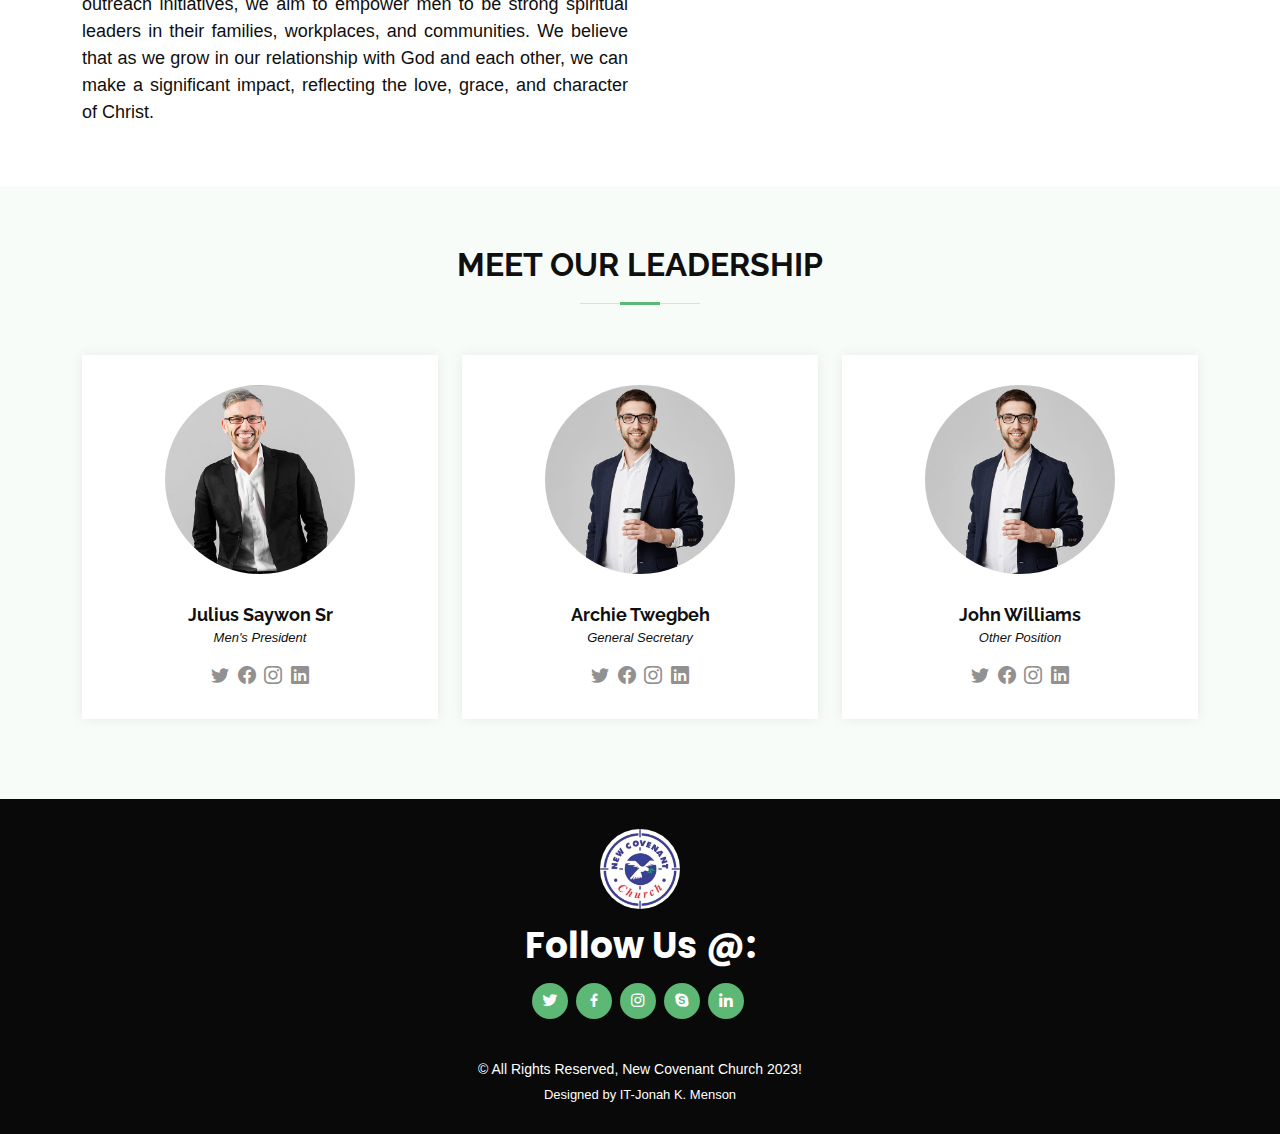
<file: men.html>
<!DOCTYPE html>
<html lang="en">

<head>
  <meta charset="utf-8">
  <meta content="width=device-width, initial-scale=1.0" name="viewport">

  <title>New Covenant Church</title>
  <meta content="" name="description">
  <meta content="" name="keywords">

  <link href="assets/img/logo.png" rel="icon">
  <link href="assets/img/logo.png" rel="apple-touch-icon">

  <!-- Google Fonts -->
  <link href="https://fonts.googleapis.com/css?family=Open+Sans:300,300i,400,400i,600,600i,700,700i|Raleway:300,300i,400,400i,500,500i,600,600i,700,700i|Poppins:300,300i,400,400i,500,500i,600,600i,700,700i" rel="stylesheet">

  <!-- Vendor CSS Files -->
  <link href="assets/vendor/animate.css/animate.min.css" rel="stylesheet">
  <link href="assets/vendor/bootstrap/css/bootstrap.min.css" rel="stylesheet">
  <link href="assets/vendor/bootstrap-icons/bootstrap-icons.css" rel="stylesheet">
  <link href="assets/vendor/boxicons/css/boxicons.min.css" rel="stylesheet">
  <link href="assets/vendor/glightbox/css/glightbox.min.css" rel="stylesheet">
  <link href="assets/vendor/swiper/swiper-bundle.min.css" rel="stylesheet">

  <!-- Template Main CSS File -->
  <link href="assets/css/style.css" rel="stylesheet">

</head>
<body>

  <!-- ======= Top Bar ======= -->
  <section id="topbar" class="d-flex align-items-center">
    <div class="container d-flex justify-content-center justify-content-md-between">
      <div class="contact-info d-flex align-items-center">
        <i class="bi bi-envelope-fill"></i><a href="mailto:contact@example.com">infonewcovenantchurch.com</a>
        <i class="bi bi-phone-fill phone-icon"></i> +231-777-644-446
      </div>
      <div class="social-links d-none d-md-block">
        <a href="#" class="twitter"><i class="bi bi-twitter"></i></a>
        <a href="#" class="facebook"><i class="bi bi-facebook"></i></a>
        <a href="#" class="instagram"><i class="bi bi-instagram"></i></a>
        <a href="#" class="linkedin"><i class="bi bi-linkedin"></i></i></a>
      </div>
    </div>
  </section>

  <!-- ======= Header ======= -->
  <header id="header" class="d-flex align-items-center">
    <div class="container d-flex align-items-center">

      <h1 class="logo me-auto"><img src="assets/img/logo.png" alt="" class="img-fluid"></h1>

      <nav id="navbar" class="navbar">
        <ul>
          <li><a class="nav-link scrollto active" href="index.html">Home</a></li>
          <li><a class="nav-link scrollto" href="about.html">About</a></li>
          <li><a class="nav-link scrollto " href="multimedia.html">Multimedia</a></li>
          <li class="dropdown"><a href="#"><span>Departments</span> <i class="bi bi-chevron-down"></i></a>
            <ul>
              <li><a href="youth.html">Youth</a></li>
              <li><a href="choir.html">Choir</a></li>
              <li><a href="men.html">Men</a></li>
            </ul>
          </li>
          <li><a class="nav-link scrollto" href="contact.html">Contact</a></li>
        </ul>
        <i class="bi bi-list mobile-nav-toggle"></i>
      </nav><!-- .navbar -->

    </div>
  </header><!-- End Header -->

  <!-- ======= Hero Section ======= -->
  <section id="hero">
    <div id="heroCarousel" data-bs-interval="5000" class="carousel slide carousel-fade" data-bs-ride="carousel">

      <ol class="carousel-indicators" id="hero-carousel-indicators"></ol>

      <div class="carousel-inner" role="listbox">

        <!-- Slide 1 -->
        <div class="carousel-item active" style="background-image: url(assets/img/background7.jpg)">
          <div class="carousel-container">
            <div class="container">
              <h2 class="animate__animated animate__fadeInDown">
                Welcome To NCC Men Department <br>
              </h2>
            </div>
          </div>
        </div>
      </div>
    </div>

      <a class="carousel-control-prev" href="#heroCarousel" role="button" data-bs-slide="prev">
        <span class="carousel-control-prev-icon bi bi-chevron-left" aria-hidden="true"></span>
      </a>

      <a class="carousel-control-next" href="#heroCarousel" role="button" data-bs-slide="next">
        <span class="carousel-control-next-icon bi bi-chevron-right" aria-hidden="true"></span>
      </a>
    </div>
  </section><!-- End Hero -->

  <main id="main">
    <!-- ======= About Us Section ======= -->
    <section id="about" class="about">
      <div class="container">

        <div class="section-title">
          <h2>Welcome Statement</h2>
        </div>

        <div class="row">
          <div class="col-lg-6 order-1 order-lg-2">
            <img src="assets/img/pic10.jpg" class="img-fluid" alt="">
          </div>
          <div class="col-lg-6 pt-4 pt-lg-0 order-2 order-lg-1 content">
            <h3></h3>
            <p style="text-align:justify; font-size:18px;">
                Welcome to the Men's Department of New Covenant Church! As the President of the Men's Department,
                it is my honor to extend a warm and heartfelt welcome to all the men who are part of our church community. 
                We believe that men play a vital role in the Kingdom of God, and we are committed to fostering growth, fellowship,
                and transformation among our brothers in Christ. <br><br>

                Here in the Men's Department, we strive to create an environment where men can come together, encourage one another,
                and strengthen their faith. We recognize the unique challenges and responsibilities that men face in their daily lives, 
                and our desire is to provide support, guidance, and resources to help navigate those challenges with wisdom and integrity. <br><br>

                Through Bible studies, mentorship programs, fellowship events, and outreach initiatives, we aim to empower men to be 
                strong spiritual leaders in their families, workplaces, and communities. We believe that as we grow in our relationship 
                with God and each other, we can make a significant impact, reflecting the love, grace, and character of Christ.
            </p>
          </div>
        </div>

      </div>
    </section><!-- End About Us Section -->

      <!-- ======= Team Section ======= -->
    <section id="team" class="team section-bg">
        <div class="container">
  
          <div class="section-title">
            <h2>Meet Our Leadership</h2>
          </div>
  
          <div class="row">
            <div class="col-lg-4 col-md-6 d-flex align-items-stretch">
              <div class="member">
                <img src="assets/img/team/team-1.jpg" alt="">
                <h4>Julius Saywon Sr</h4>
                <span>Men's President</span>
                <div class="social">
                  <a href=""><i class="bi bi-twitter"></i></a>
                  <a href=""><i class="bi bi-facebook"></i></a>
                  <a href=""><i class="bi bi-instagram"></i></a>
                  <a href=""><i class="bi bi-linkedin"></i></a>
                </div>
              </div>
            </div>
  
            <div class="col-lg-4 col-md-6 d-flex align-items-stretch">
              <div class="member">
                <img src="assets/img/team/team-3.jpg" alt="">
                <h4>Archie Twegbeh</h4>
                <span>General Secretary</span>
                <div class="social">
                  <a href=""><i class="bi bi-twitter"></i></a>
                  <a href=""><i class="bi bi-facebook"></i></a>
                  <a href=""><i class="bi bi-instagram"></i></a>
                  <a href=""><i class="bi bi-linkedin"></i></a>
                </div>
              </div>
            </div>
            <div class="col-lg-4 col-md-6 d-flex align-items-stretch">
              <div class="member">
                <img src="assets/img/team/team-3.jpg" alt="">
                <h4>John Williams</h4>
                <span>Other Position</span>
                <div class="social">
                  <a href=""><i class="bi bi-twitter"></i></a>
                  <a href=""><i class="bi bi-facebook"></i></a>
                  <a href=""><i class="bi bi-instagram"></i></a>
                  <a href=""><i class="bi bi-linkedin"></i></a>
                </div>
              </div>
            </div>
  
          </div>
  
        </div>
      </section><!-- End Team Section -->
  </main><!-- End #main -->

  <!-- ======= Footer ======= -->
  <footer id="footer">
    <div class="container">
      <h3><img src="assets/img/logo1.jpg" alt="" style="border-radius:50%;" height=80 width=80></h3>
      <div class="social-links">
        <h3>Follow Us @:</h3>
        <a href="#" class="twitter"><i class="bx bxl-twitter"></i></a>
        <a href="#" class="facebook"><i class="bx bxl-facebook"></i></a>
        <a href="#" class="instagram"><i class="bx bxl-instagram"></i></a>
        <a href="#" class="google-plus"><i class="bx bxl-skype"></i></a>
        <a href="#" class="linkedin"><i class="bx bxl-linkedin"></i></a>
      </div>
      <div class="copyright">
        &copy; All Rights Reserved, New Covenant Church 2023!
      </div>
      <div class="credits">
        Designed by IT-Jonah K. Menson
      </div>
    </div>
  </footer><!-- End Footer -->

  <a href="#" class="back-to-top d-flex align-items-center justify-content-center"><i class="bi bi-arrow-up-short"></i></a>

  <!-- Vendor JS Files -->
  <script src="assets/vendor/bootstrap/js/bootstrap.bundle.min.js"></script>
  <script src="assets/vendor/glightbox/js/glightbox.min.js"></script>
  <script src="assets/vendor/isotope-layout/isotope.pkgd.min.js"></script>
  <script src="assets/vendor/swiper/swiper-bundle.min.js"></script>
  <script src="assets/vendor/php-email-form/validate.js"></script>

  <!-- Template Main JS File -->
  <script src="assets/js/main.js"></script>

</body>
</html>
</file>
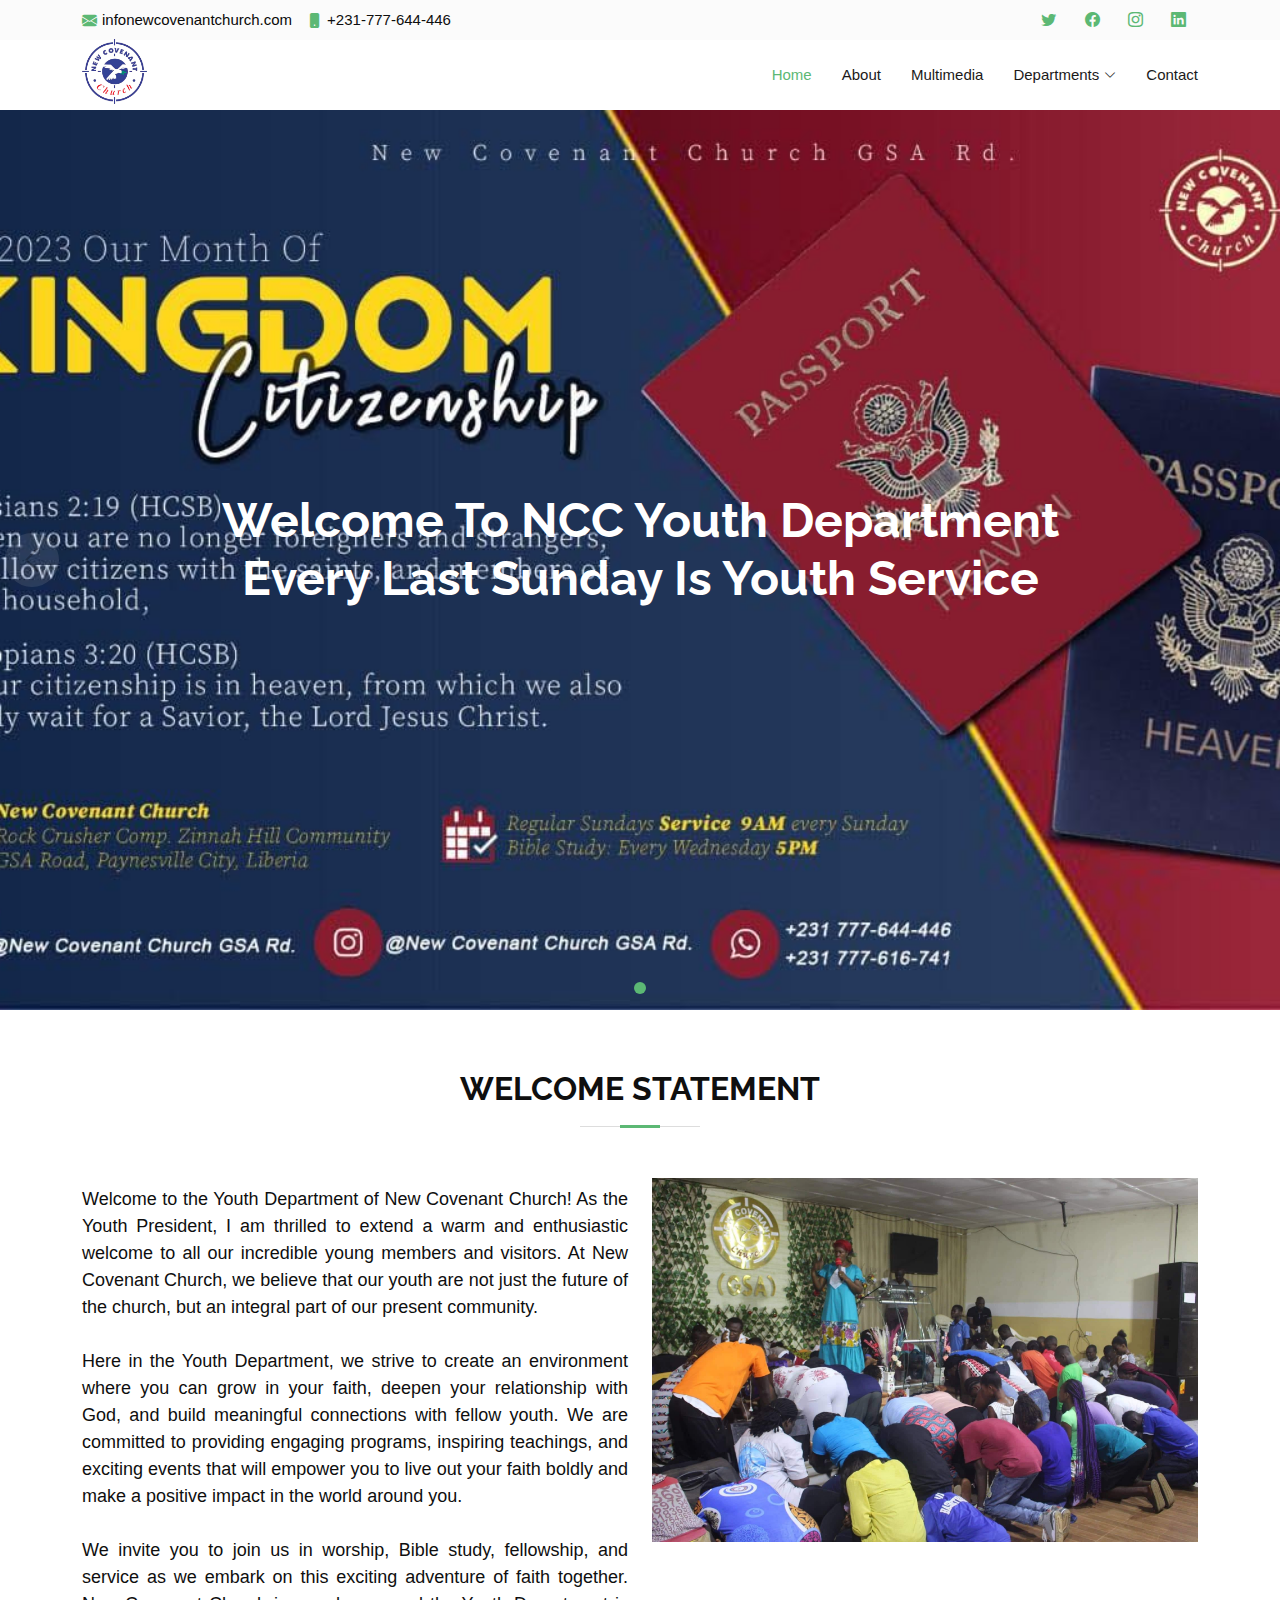
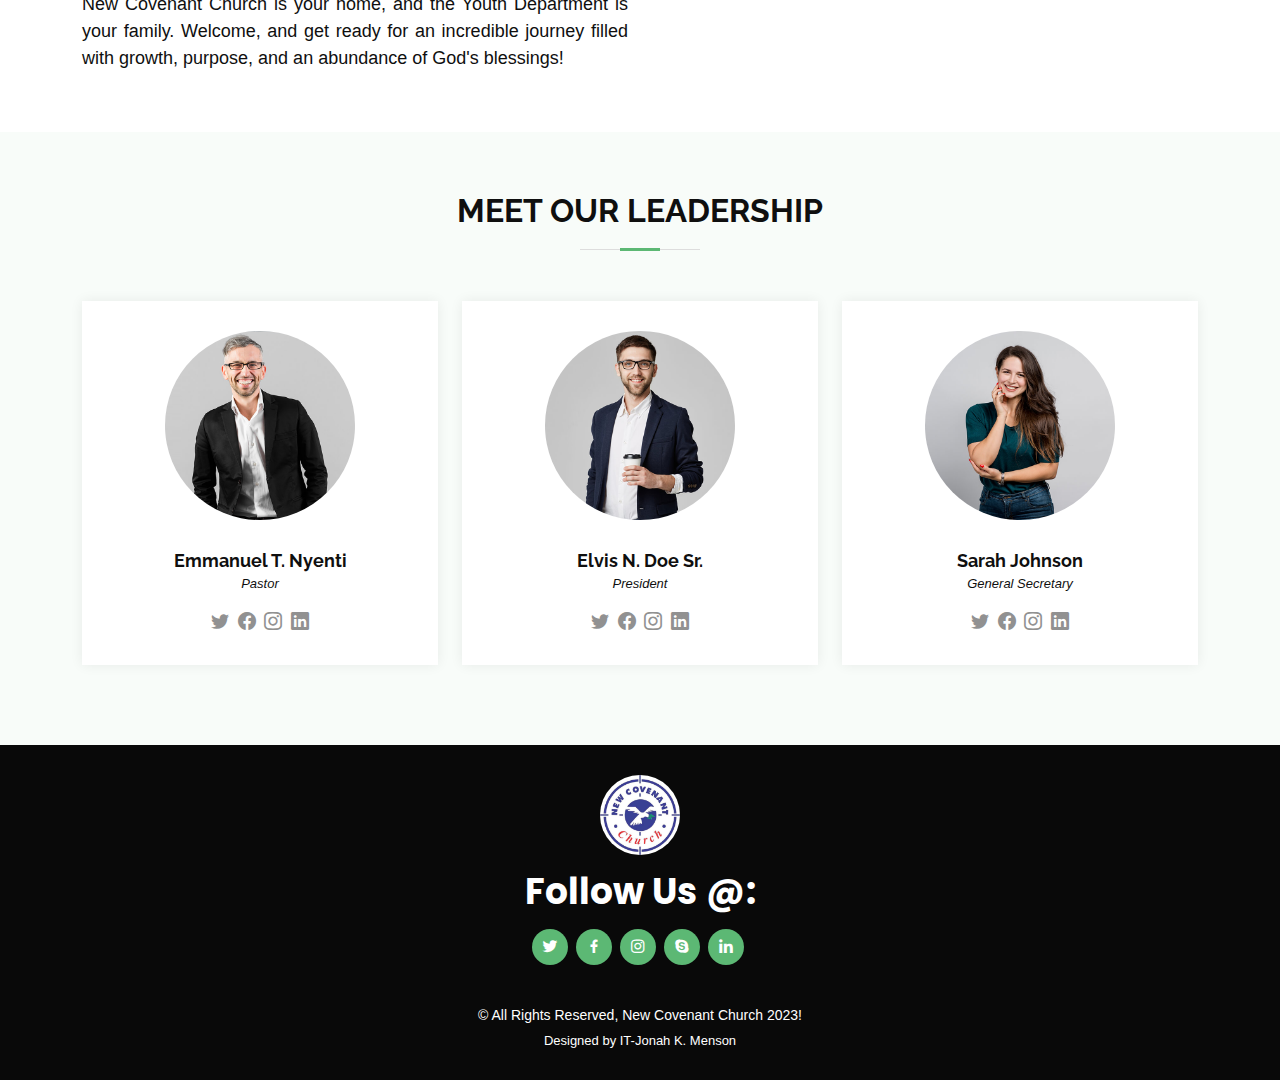
<file: youth.html>
<!DOCTYPE html>
<html lang="en">

<head>
  <meta charset="utf-8">
  <meta content="width=device-width, initial-scale=1.0" name="viewport">

  <title>New Covenant Church</title>
  <meta content="" name="description">
  <meta content="" name="keywords">

  <link href="assets/img/logo.png" rel="icon">
  <link href="assets/img/logo.png" rel="apple-touch-icon">

  <!-- Google Fonts -->
  <link href="https://fonts.googleapis.com/css?family=Open+Sans:300,300i,400,400i,600,600i,700,700i|Raleway:300,300i,400,400i,500,500i,600,600i,700,700i|Poppins:300,300i,400,400i,500,500i,600,600i,700,700i" rel="stylesheet">

  <!-- Vendor CSS Files -->
  <link href="assets/vendor/animate.css/animate.min.css" rel="stylesheet">
  <link href="assets/vendor/bootstrap/css/bootstrap.min.css" rel="stylesheet">
  <link href="assets/vendor/bootstrap-icons/bootstrap-icons.css" rel="stylesheet">
  <link href="assets/vendor/boxicons/css/boxicons.min.css" rel="stylesheet">
  <link href="assets/vendor/glightbox/css/glightbox.min.css" rel="stylesheet">
  <link href="assets/vendor/swiper/swiper-bundle.min.css" rel="stylesheet">

  <!-- Template Main CSS File -->
  <link href="assets/css/style.css" rel="stylesheet">

</head>
<body>

  <!-- ======= Top Bar ======= -->
  <section id="topbar" class="d-flex align-items-center">
    <div class="container d-flex justify-content-center justify-content-md-between">
      <div class="contact-info d-flex align-items-center">
        <i class="bi bi-envelope-fill"></i><a href="mailto:contact@example.com">infonewcovenantchurch.com</a>
        <i class="bi bi-phone-fill phone-icon"></i> +231-777-644-446
      </div>
      <div class="social-links d-none d-md-block">
        <a href="#" class="twitter"><i class="bi bi-twitter"></i></a>
        <a href="#" class="facebook"><i class="bi bi-facebook"></i></a>
        <a href="#" class="instagram"><i class="bi bi-instagram"></i></a>
        <a href="#" class="linkedin"><i class="bi bi-linkedin"></i></i></a>
      </div>
    </div>
  </section>

  <!-- ======= Header ======= -->
  <header id="header" class="d-flex align-items-center">
    <div class="container d-flex align-items-center">

      <h1 class="logo me-auto"><img src="assets/img/logo.png" alt="" class="img-fluid"></h1>

      <nav id="navbar" class="navbar">
        <ul>
          <li><a class="nav-link scrollto active" href="index.html">Home</a></li>
          <li><a class="nav-link scrollto" href="about.html">About</a></li>
          <li><a class="nav-link scrollto " href="multimedia.html">Multimedia</a></li>
          <li class="dropdown"><a href="#"><span>Departments</span> <i class="bi bi-chevron-down"></i></a>
            <ul>
              <li><a href="youth.html">Youth</a></li>
              <li><a href="choir.html">Choir</a></li>
              <li><a href="men.html">Men</a></li>
            </ul>
          </li>
          <li><a class="nav-link scrollto" href="contact.html">Contact</a></li>
        </ul>
        <i class="bi bi-list mobile-nav-toggle"></i>
      </nav><!-- .navbar -->

    </div>
  </header><!-- End Header -->

  <!-- ======= Hero Section ======= -->
  <section id="hero">
    <div id="heroCarousel" data-bs-interval="5000" class="carousel slide carousel-fade" data-bs-ride="carousel">

      <ol class="carousel-indicators" id="hero-carousel-indicators"></ol>

      <div class="carousel-inner" role="listbox">

        <!-- Slide 1 -->
        <div class="carousel-item active" style="background-image: url(assets/img/background7.jpg)">
          <div class="carousel-container">
            <div class="container">
              <h2 class="animate__animated animate__fadeInDown">
                Welcome To NCC Youth Department <br>
                Every Last Sunday Is Youth Service
              </h2>
            </div>
          </div>
        </div>
      </div>
    </div>

      <a class="carousel-control-prev" href="#heroCarousel" role="button" data-bs-slide="prev">
        <span class="carousel-control-prev-icon bi bi-chevron-left" aria-hidden="true"></span>
      </a>

      <a class="carousel-control-next" href="#heroCarousel" role="button" data-bs-slide="next">
        <span class="carousel-control-next-icon bi bi-chevron-right" aria-hidden="true"></span>
      </a>
    </div>
  </section><!-- End Hero -->

  <main id="main">
    <!-- ======= About Us Section ======= -->
    <section id="about" class="about">
      <div class="container">

        <div class="section-title">
          <h2>Welcome Statement</h2>
        </div>

        <div class="row">
          <div class="col-lg-6 order-1 order-lg-2">
            <img src="assets/img/slide/sidepic.jpg" class="img-fluid" alt="">
          </div>
          <div class="col-lg-6 pt-4 pt-lg-0 order-2 order-lg-1 content">
            <h3></h3>
            <p style="text-align:justify; font-size:18px;">
                Welcome to the Youth Department of New Covenant Church! As the Youth President, 
                I am thrilled to extend a warm and enthusiastic welcome to all our incredible young members 
                and visitors. At New Covenant Church, we believe that our youth are not just the future of the 
                church, but an integral part of our present community. <br> <br>

                Here in the Youth Department, we strive to create an environment where you can grow in your faith, 
                deepen your relationship with God, and build meaningful connections with fellow youth. We are committed
                to providing engaging programs, inspiring teachings, and exciting events that will empower you to live 
                out your faith boldly and make a positive impact in the world around you. <br><br>
                
                
                We invite you to join us in worship, Bible study, fellowship, and service as we embark on this
                exciting adventure of faith together. New Covenant Church is your home, and the Youth Department 
                is your family. Welcome, and get ready for an incredible journey filled with growth, purpose, and an abundance of God's blessings!
            </p>
          </div>
        </div>

      </div>
    </section><!-- End About Us Section -->

      <!-- ======= Team Section ======= -->
    <section id="team" class="team section-bg">
        <div class="container">
  
          <div class="section-title">
            <h2>Meet Our Leadership</h2>
          </div>
  
          <div class="row">
            <div class="col-lg-4 col-md-6 d-flex align-items-stretch">
              <div class="member">
                <img src="assets/img/team/team-1.jpg" alt="">
                <h4>Emmanuel T. Nyenti</h4>
                <span>Pastor</span>
                <div class="social">
                  <a href=""><i class="bi bi-twitter"></i></a>
                  <a href=""><i class="bi bi-facebook"></i></a>
                  <a href=""><i class="bi bi-instagram"></i></a>
                  <a href=""><i class="bi bi-linkedin"></i></a>
                </div>
              </div>
            </div>
  
            <div class="col-lg-4 col-md-6 d-flex align-items-stretch">
              <div class="member">
                <img src="assets/img/team/team-3.jpg" alt="">
                <h4>Elvis N. Doe Sr.</h4>
                <span>President</span>
                <div class="social">
                  <a href=""><i class="bi bi-twitter"></i></a>
                  <a href=""><i class="bi bi-facebook"></i></a>
                  <a href=""><i class="bi bi-instagram"></i></a>
                  <a href=""><i class="bi bi-linkedin"></i></a>
                </div>
              </div>
            </div>
            <div class="col-lg-4 col-md-6 d-flex align-items-stretch">
              <div class="member">
                <img src="assets/img/team/team-2.jpg" alt="">
                <h4>Sarah Johnson</h4>
                <span>General Secretary</span>
                <div class="social">
                  <a href=""><i class="bi bi-twitter"></i></a>
                  <a href=""><i class="bi bi-facebook"></i></a>
                  <a href=""><i class="bi bi-instagram"></i></a>
                  <a href=""><i class="bi bi-linkedin"></i></a>
                </div>
              </div>
            </div>
  
          </div>
  
        </div>
      </section><!-- End Team Section -->
  </main><!-- End #main -->

  <!-- ======= Footer ======= -->
  <footer id="footer">
    <div class="container">
      <h3><img src="assets/img/logo1.jpg" alt="" style="border-radius:50%;" height=80 width=80></h3>
      <div class="social-links">
        <h3>Follow Us @:</h3>
        <a href="#" class="twitter"><i class="bx bxl-twitter"></i></a>
        <a href="#" class="facebook"><i class="bx bxl-facebook"></i></a>
        <a href="#" class="instagram"><i class="bx bxl-instagram"></i></a>
        <a href="#" class="google-plus"><i class="bx bxl-skype"></i></a>
        <a href="#" class="linkedin"><i class="bx bxl-linkedin"></i></a>
      </div>
      <div class="copyright">
        &copy; All Rights Reserved, New Covenant Church 2023!
      </div>
      <div class="credits">
        Designed by IT-Jonah K. Menson
      </div>
    </div>
  </footer><!-- End Footer -->

  <a href="#" class="back-to-top d-flex align-items-center justify-content-center"><i class="bi bi-arrow-up-short"></i></a>

  <!-- Vendor JS Files -->
  <script src="assets/vendor/bootstrap/js/bootstrap.bundle.min.js"></script>
  <script src="assets/vendor/glightbox/js/glightbox.min.js"></script>
  <script src="assets/vendor/isotope-layout/isotope.pkgd.min.js"></script>
  <script src="assets/vendor/swiper/swiper-bundle.min.js"></script>
  <script src="assets/vendor/php-email-form/validate.js"></script>

  <!-- Template Main JS File -->
  <script src="assets/js/main.js"></script>

</body>
</html>
</file>
<file: assets/css/style.css>
/**
* Template Name: Green
* Updated: May 30 2023 with Bootstrap v5.3.0
* Template URL: https://bootstrapmade.com/green-free-one-page-bootstrap-template/
* Author: BootstrapMade.com
* License: https://bootstrapmade.com/license/
*/

/*--------------------------------------------------------------
# General
--------------------------------------------------------------*/
body {
  font-family: "Roboto", sans-serif;
  color: #0f0f0f;
}

a {
  text-decoration: none;
  color: #090909;
}

a:hover {
  /*color: #80c792;*/
  text-decoration: none;
}

h1,
h2,
h3,
h4,
h5,
h6 {
  font-family: "Raleway", sans-serif;
}

/*--------------------------------------------------------------
# Back to top button
--------------------------------------------------------------*/
.back-to-top {
  position: fixed;
  visibility: hidden;
  opacity: 0;
  right: 15px;
  bottom: 15px;
  z-index: 996;
  background: #5cb874;
  width: 40px;
  height: 40px;
  border-radius: 4px;
  transition: all 0.4s;
}

.back-to-top i {
  font-size: 24px;
  color: #fff;
  line-height: 0;
}

.back-to-top:hover {
  background: #78c48c;
  color: #fff;
}

.back-to-top.active {
  visibility: visible;
  opacity: 1;
}

/*--------------------------------------------------------------
# Top Bar
--------------------------------------------------------------*/
#topbar {
  background: #fbfbfb;
  font-size: 15px;
  height: 40px;
  padding: 0;
}

#topbar .contact-info a {
  line-height: 0;
  color: #090909;
  transition: 0.3s;
}

#topbar .contact-info a:hover {
  color: #5cb874;
}

#topbar .contact-info i {
  color: #5cb874;
  line-height: 0;
  margin-right: 5px;
}

#topbar .contact-info .phone-icon {
  margin-left: 15px;
}

#topbar .social-links a {
  color: #5cb874;
  padding: 4px 12px;
  display: inline-block;
  line-height: 1px;
  transition: 0.3s;
}

#topbar .social-links a:hover {
  color: #5cb874;
}

/*--------------------------------------------------------------
# Header
--------------------------------------------------------------*/
#header {
  background: #fff;
  transition: all 0.5s;
  z-index: 997;
  height: 70px;
}

#header.header-scrolled {
  box-shadow: 0px 2px 15px rgba(0, 0, 0, 0.1);
}

#header .logo a {
  color: #090909;
}

#header .logo img {
  max-height: 65px;
}

.scrolled-offset {
  margin-top: 70px;
}

/*--------------------------------------------------------------
# Navigation Menu
--------------------------------------------------------------*/
/**
* Desktop Navigation 
*/
.navbar {
  padding: 0;
}

.navbar ul {
  margin: 0;
  padding: 0;
  display: flex;
  list-style: none;
  align-items: center;
}

.navbar li {
  position: relative;
}

.navbar a,
.navbar a:focus {
  display: flex;
  align-items: center;
  justify-content: space-between;
  padding: 10px 0 10px 30px;
  font-size: 15px;
  color: rgb(27, 26, 26);
  white-space: nowrap;
  transition: 0.3s;
}

.navbar a i,
.navbar a:focus i {
  font-size: 12px;
  line-height: 0;
  margin-left: 5px;
}

.navbar a:hover,
.navbar .active,
.navbar .active:focus,
.navbar li:hover>a {
  color: #5cb874;
}

.navbar .getstarted,
.navbar .getstarted:focus {
  color: #5cb874;
  padding: 8px 25px;
  margin-left: 30px;
  border-radius: 4px;
  border: 2px solid #5cb874;
  transition: 0.3s;
  font-size: 14px;
}

.navbar .getstarted:hover,
.navbar .getstarted:focus:hover {
  background: #5cb874;
  color: #fff;
}

.navbar .dropdown ul {
  display: block;
  position: absolute;
  left: 14px;
  top: calc(100% + 30px);
  margin: 0;
  padding: 10px 0;
  z-index: 99;
  opacity: 0;
  visibility: hidden;
  background: #fff;
  box-shadow: 0px 0px 30px rgba(127, 137, 161, 0.25);
  transition: 0.3s;
}

.navbar .dropdown ul li {
  min-width: 200px;
}

.navbar .dropdown ul a {
  padding: 10px 20px;
  text-transform: none;
}

.navbar .dropdown ul a i {
  font-size: 12px;
}

.navbar .dropdown ul a:hover,
.navbar .dropdown ul .active:hover,
.navbar .dropdown ul li:hover>a {
  color: #5cb874;
}

.navbar .dropdown:hover>ul {
  opacity: 1;
  top: 100%;
  visibility: visible;
}

.navbar .dropdown .dropdown ul {
  top: 0;
  left: calc(100% - 30px);
  visibility: hidden;
}

.navbar .dropdown .dropdown:hover>ul {
  opacity: 1;
  top: 0;
  left: 100%;
  visibility: visible;
}

@media (max-width: 1366px) {
  .navbar .dropdown .dropdown ul {
    left: -90%;
  }

  .navbar .dropdown .dropdown:hover>ul {
    left: -100%;
  }
}

/**
* Mobile Navigation 
*/
.mobile-nav-toggle {
  color: #222222;
  font-size: 28px;
  cursor: pointer;
  display: none;
  line-height: 0;
  transition: 0.5s;
}

.mobile-nav-toggle.bi-x {
  color: #fff;
}

@media (max-width: 991px) {
  .mobile-nav-toggle {
    display: block;
  }

  .navbar ul {
    display: none;
  }
}

.navbar-mobile {
  position: fixed;
  overflow: hidden;
  top: 0;
  right: 0;
  left: 0;
  bottom: 0;
  background: rgba(9, 9, 9, 0.9);
  transition: 0.3s;
  z-index: 999;
}

.navbar-mobile .mobile-nav-toggle {
  position: absolute;
  top: 15px;
  right: 15px;
}

.navbar-mobile ul {
  display: block;
  position: absolute;
  top: 55px;
  right: 15px;
  bottom: 15px;
  left: 15px;
  padding: 10px 0;
  background-color: #fff;
  overflow-y: auto;
  transition: 0.3s;
}

.navbar-mobile a,
.navbar-mobile a:focus {
  padding: 10px 20px;
  font-size: 15px;
  color: #222222;
}

.navbar-mobile a:hover,
.navbar-mobile .active,
.navbar-mobile li:hover>a {
  color: #5cb874;
}

.navbar-mobile .getstarted,
.navbar-mobile .getstarted:focus {
  margin: 15px;
}

.navbar-mobile .dropdown ul {
  position: static;
  display: none;
  margin: 10px 20px;
  padding: 10px 0;
  z-index: 99;
  opacity: 1;
  visibility: visible;
  background: #fff;
  box-shadow: 0px 0px 30px rgba(127, 137, 161, 0.25);
}

.navbar-mobile .dropdown ul li {
  min-width: 200px;
}

.navbar-mobile .dropdown ul a {
  padding: 10px 20px;
}

.navbar-mobile .dropdown ul a i {
  font-size: 12px;
}

.navbar-mobile .dropdown ul a:hover,
.navbar-mobile .dropdown ul .active:hover,
.navbar-mobile .dropdown ul li:hover>a {
  color: #5cb874;
}

.navbar-mobile .dropdown>.dropdown-active {
  display: block;
}

/*--------------------------------------------------------------
# Hero Section
--------------------------------------------------------------*/
#hero {
  width: 100%;
  height: 100vh;
  overflow: hidden;
  position: relative;
}

#hero .carousel,
#hero .carousel-inner,
#hero .carousel-item,
#hero .carousel-item::before {
  background-size: cover;
  background-position: center;
  background-repeat: no-repeat;
  position: absolute;
  top: 0;
  right: 0;
  left: 0;
  bottom: 0;
}

#hero .carousel-item::before {
  content: "";
  
}

#hero .carousel-container {
  display: flex;
  justify-content: center;
  align-items: center;
  position: absolute;
  bottom: 0;
  top: 0;
  left: 50px;
  right: 50px;
}

#hero .container {
  text-align: center;
}

#hero h2 {
  color: #fff;
  margin-bottom: 20px;
  font-size: 48px;
  font-weight: 700;
}

#hero p {
  animation-delay: 0.4s;
  margin: 0 auto 30px auto;
  color: #090909;
}

#hero .carousel-inner .carousel-item {
  transition-property: opacity;
  background-position: center top;
}

#hero .carousel-inner .carousel-item,
#hero .carousel-inner .active.carousel-item-start,
#hero .carousel-inner .active.carousel-item-end {
  opacity: 0;
}

#hero .carousel-inner .active,
#hero .carousel-inner .carousel-item-next.carousel-item-start,
#hero .carousel-inner .carousel-item-prev.carousel-item-end {
  opacity: 1;
  transition: 5s;
}

#hero .carousel-control-next-icon,
#hero .carousel-control-prev-icon {
  background: none;
  font-size: 30px;
  line-height: 0;
  width: auto;
  height: auto;
  background: rgba(255, 255, 255, 0.2);
  border-radius: 50px;
  transition: 0.3s;
  color: rgba(19, 18, 18, 0.5);
  width: 54px;
  height: 54px;
  display: flex;
  align-items: center;
  justify-content: center;
}

#hero .carousel-control-next-icon:hover,
#hero .carousel-control-prev-icon:hover {
  background: rgba(255, 255, 255, 0.3);
  color: rgba(255, 255, 255, 0.8);
}

#hero .carousel-indicators li {
  cursor: pointer;
  background: #fff;
  overflow: hidden;
  border: 0;
  width: 12px;
  height: 12px;
  border-radius: 50px;
  opacity: 0.6;
  transition: 0.3s;
}

#hero .carousel-indicators li.active {
  opacity: 1;
  background: #5cb874;
}

#hero .btn-get-started:hover {
  background: #6ec083;
}

@media (max-width: 992px) {
  #hero {
    height: 70vh;
  }

  #hero .carousel-container {
    top: 66px;
  }
}

@media (max-width: 768px) {
  #hero h2 {
    font-size: 28px;

  }

}

@media (min-width: 1024px) {

  #hero .carousel-control-prev,
  #hero .carousel-control-next {
    width: 5%;
  }
}

@media (max-height: 500px) {
  #hero {
    height: 120vh;
  }
}

/*--------------------------------------------------------------
# Sections General
--------------------------------------------------------------*/
section {
  padding: 60px 0;
}

.section-bg {
  background-color: #f8fcf9;
}

.section-title {
  text-align: center;
  padding-bottom: 30px;
}

.section-title h2 {
  font-size: 32px;
  font-weight: bold;
  text-transform: uppercase;
  margin-bottom: 20px;
  padding-bottom: 20px;
  position: relative;
}

.section-title h2::before {
  content: "";
  position: absolute;
  display: block;
  width: 120px;
  height: 1px;
  background: #ddd;
  bottom: 1px;
  left: calc(50% - 60px);
}

.section-title h2::after {
  content: "";
  position: absolute;
  display: block;
  width: 40px;
  height: 3px;
  background: #5cb874;
  bottom: 0;
  left: calc(50% - 20px);
}

.section-title p {
  margin-bottom: 0;
  font-size: 16px;
  color: #090909;
}

/*--------------------------------------------------------------
# Featured Services
--------------------------------------------------------------*/
.featured-services {
  padding: 20px 0;
}

.featured-services .icon-box {
  padding: 20px;
}

.featured-services .icon-box-bg {
  background-image: linear-gradient(0deg, #222222 0%, #2f2f2f 50%, #222222 100%);
}

.featured-services .icon {
  margin-bottom: 15px;
}

.featured-services .icon i {
  color: #5cb874;
  font-size: 42px;
}

.featured-services .title {
  font-weight: 700;
  margin-bottom: 15px;
  font-size: 18px;
}

.featured-services .title a {
  color: #090909;
  transition: 0.3s;
}

.featured-services .icon-box:hover .title a {
  color: #5cb874;
}

.featured-services .description {
  line-height: 24px;
  font-size: 14px;
}

/*--------------------------------------------------------------
# About Us
--------------------------------------------------------------*/
.about .content h3 {
  font-weight: 700;
  font-size: 28px;
}

.about .content ul {
  list-style: none;
  padding: 0;
}

.about .content ul li {
  padding-bottom: 10px;
}

.about .content p:last-child {
  margin-bottom: 0;
}


@media (max-width: 768px) {
  .why-us .content-item {
    padding: 40px 0;
  }
}

/*--------------------------------------------------------------
# Our Clients
--------------------------------------------------------------*/
.clients .swiper-slide img {
  opacity: 0.5;
  transition: 0.3s;
}

.clients .swiper-slide img:hover {
  opacity: 1;
}

.clients .swiper-pagination {
  margin-top: 20px;
  position: relative;
}

.clients .swiper-pagination .swiper-pagination-bullet {
  width: 12px;
  height: 12px;
  background-color: #fff;
  opacity: 1;
  border: 1px solid #5cb874;
}

.clients .swiper-pagination .swiper-pagination-bullet-active {
  background-color: #5cb874;
}

/*--------------------------------------------------------------
# Services
--------------------------------------------------------------*/
.services .icon-box {
  text-align: center;
  padding: 70px 20px 80px 20px;
  transition: all ease-in-out 0.3s;
  background: #fff;
  box-shadow: 0px 5px 90px 0px rgba(110, 123, 131, 0.1);
}

.services .icon-box .icon {
  margin: 0 auto;
  width: 100px;
  height: 100px;
  display: flex;
  align-items: center;
  justify-content: center;
  transition: ease-in-out 0.3s;
  position: relative;
}

.services .icon-box .icon i {
  font-size: 36px;
  transition: 0.5s;
  position: relative;
}

.services .icon-box .icon svg {
  position: absolute;
  top: 0;
  left: 0;
}

.services .icon-box .icon svg path {
  transition: 0.5s;
  fill: #f5f5f5;
}

.services .icon-box h4 {
  font-weight: 600;
  margin: 10px 0 15px 0;
  font-size: 22px;
}

.services .icon-box h4 a {
  color: #222222;
  transition: ease-in-out 0.3s;
}

.services .icon-box p {
  line-height: 24px;
  font-size: 14px;
  margin-bottom: 0;
}

.services .icon-box:hover {
  border-color: #fff;
  box-shadow: 0px 0 35px 0 rgba(0, 0, 0, 0.08);
}

.services .iconbox-blue i {
  color: #47aeff;
}

.services .iconbox-blue:hover .icon i {
  color: #fff;
}

.services .iconbox-blue:hover .icon path {
  fill: #47aeff;
}

.services .iconbox-orange i {
  color: #ffa76e;
}

.services .iconbox-orange:hover .icon i {
  color: #fff;
}

.services .iconbox-orange:hover .icon path {
  fill: #ffa76e;
}

.services .iconbox-pink i {
  color: #e80368;
}

.services .iconbox-pink:hover .icon i {
  color: #fff;
}

.services .iconbox-pink:hover .icon path {
  fill: #e80368;
}

.services .iconbox-yellow i {
  color: #ffbb2c;
}

.services .iconbox-yellow:hover .icon i {
  color: #fff;
}

.services .iconbox-yellow:hover .icon path {
  fill: #ffbb2c;
}

.services .iconbox-red i {
  color: #ff5828;
}

.services .iconbox-red:hover .icon i {
  color: #fff;
}

.services .iconbox-red:hover .icon path {
  fill: #ff5828;
}

.services .iconbox-teal i {
  color: #11dbcf;
}

.services .iconbox-teal:hover .icon i {
  color: #fff;
}

.services .iconbox-teal:hover .icon path {
  fill: #11dbcf;
}

/*--------------------------------------------------------------
# Cta
--------------------------------------------------------------*/
.cta {
  background: #5cb874;
  padding: 80px 0;
}

.cta h3 {
  color: #fff;
  font-size: 28px;
  font-weight: 700;
}

.cta p {
  color: #fff;
}

.cta .cta-btn {
  font-family: "Raleway", sans-serif;
  font-weight: 600;
  font-size: 14px;
  letter-spacing: 1px;
  display: inline-block;
  padding: 10px 30px;
  border-radius: 2px;
  transition: 0.5s;
  margin: 10px;
  border: 2px solid #fff;
  color: #fff;
  border-radius: 4px;
}

.cta .cta-btn:hover {
  background: #fff;
  color: #5cb874;
}

@media (max-width: 1024px) {
  .cta {
    background-attachment: scroll;
  }
}

@media (min-width: 769px) {
  .cta .cta-btn-container {
    display: flex;
    align-items: center;
    justify-content: flex-end;
  }
}

/*--------------------------------------------------------------
# Portfolio
--------------------------------------------------------------*/
.portfolio .portfolio-item {
  margin-bottom: 30px;
}

.portfolio #portfolio-flters {
  padding: 0;
  margin: 0 auto 20px auto;
  list-style: none;
  text-align: center;
}

.portfolio #portfolio-flters li {
  cursor: pointer;
  display: inline-block;
  padding: 8px 15px 10px 15px;
  font-size: 14px;
  font-weight: 600;
  line-height: 1;
  text-transform: uppercase;
  color: #444444;
  margin-bottom: 5px;
  transition: all 0.3s ease-in-out;
  border-radius: 3px;
}

.portfolio #portfolio-flters li:hover,
.portfolio #portfolio-flters li.filter-active {
  color: #fff;
  background: #5cb874;
}

.portfolio #portfolio-flters li:last-child {
  margin-right: 0;
}

.portfolio .portfolio-wrap {
  transition: 0.3s;
  position: relative;
  overflow: hidden;
  z-index: 1;
  background: rgba(34, 34, 34, 0.6);
}

.portfolio .portfolio-wrap::before {
  content: "";
  background: rgba(34, 34, 34, 0.6);
  position: absolute;
  left: 0;
  right: 0;
  top: 0;
  bottom: 0;
  transition: all ease-in-out 0.3s;
  z-index: 2;
  opacity: 0;
}

.portfolio .portfolio-wrap img {
  transition: all ease-in-out 0.3s;
}

.portfolio .portfolio-wrap .portfolio-info {
  opacity: 0;
  position: absolute;
  top: 0;
  left: 0;
  right: 0;
  bottom: 0;
  z-index: 3;
  transition: all ease-in-out 0.3s;
  display: flex;
  flex-direction: column;
  justify-content: flex-end;
  align-items: flex-start;
  padding: 20px;
}

.portfolio .portfolio-wrap .portfolio-info h4 {
  font-size: 20px;
  color: #fff;
  font-weight: 600;
}

.portfolio .portfolio-wrap .portfolio-info p {
  color: rgba(255, 255, 255, 0.7);
  font-size: 14px;
  text-transform: uppercase;
  padding: 0;
  margin: 0;
  font-style: italic;
}

.portfolio .portfolio-wrap .portfolio-links {
  text-align: center;
  z-index: 4;
}

.portfolio .portfolio-wrap .portfolio-links a {
  color: #fff;
  margin: 0 5px 0 0;
  font-size: 28px;
  display: inline-block;
  transition: 0.3s;
}

.portfolio .portfolio-wrap .portfolio-links a:hover {
  color: #6ec083;
}

.portfolio .portfolio-wrap:hover::before {
  opacity: 1;
}

.portfolio .portfolio-wrap:hover img {
  transform: scale(1.2);
}

.portfolio .portfolio-wrap:hover .portfolio-info {
  opacity: 1;
}

/*--------------------------------------------------------------
# Portfolio Details
--------------------------------------------------------------*/
.portfolio-details {
  padding-top: 40px;
}

.portfolio-details .portfolio-details-slider img {
  width: 100%;
}

.portfolio-details .portfolio-details-slider .swiper-pagination {
  margin-top: 20px;
  position: relative;
}

.portfolio-details .portfolio-details-slider .swiper-pagination .swiper-pagination-bullet {
  width: 12px;
  height: 12px;
  background-color: #fff;
  opacity: 1;
  border: 1px solid #5cb874;
}

.portfolio-details .portfolio-details-slider .swiper-pagination .swiper-pagination-bullet-active {
  background-color: #5cb874;
}

.portfolio-details .portfolio-info {
  padding: 30px;
  box-shadow: 0px 0 30px rgba(34, 34, 34, 0.08);
}

.portfolio-details .portfolio-info h3 {
  font-size: 22px;
  font-weight: 700;
  margin-bottom: 20px;
  padding-bottom: 20px;
  border-bottom: 1px solid #eee;
}

.portfolio-details .portfolio-info ul {
  list-style: none;
  padding: 0;
  font-size: 15px;
}

.portfolio-details .portfolio-info ul li+li {
  margin-top: 10px;
}

.portfolio-details .portfolio-description {
  padding-top: 30px;
}

.portfolio-details .portfolio-description h2 {
  font-size: 26px;
  font-weight: 700;
  margin-bottom: 20px;
}

.portfolio-details .portfolio-description p {
  padding: 0;
}

/*--------------------------------------------------------------
# Team
--------------------------------------------------------------*/
.team .member {
  text-align: center;
  margin-bottom: 20px;
  box-shadow: 0px 0px 12px 0px rgba(34, 34, 34, 0.07);
  padding: 30px 20px;
  background: #fff;
}

.team .member img {
  max-width: 60%;
  border-radius: 50%;
  margin: 0 0 30px 0;
}

.team .member h4 {
  font-weight: 700;
  margin-bottom: 2px;
  font-size: 18px;
}

.team .member span {
  font-style: italic;
  display: block;
  font-size: 13px;
}

.team .member p {
  padding-top: 10px;
  font-size: 14px;
  font-style: italic;
  color: #aaaaaa;
}

.team .member .social {
  margin-top: 15px;
}

.team .member .social a {
  color: #919191;
  transition: 0.3s;
}

.team .member .social a:hover {
  color: #5cb874;
}

.team .member .social i {
  font-size: 18px;
  margin: 0 2px;
}

/*--------------------------------------------------------------
# Contact
--------------------------------------------------------------*/
.contact .info {
  border-top: 3px solid #5cb874;
  border-bottom: 3px solid #5cb874;
  padding: 30px;
  background: #fff;
  width: 100%;
  box-shadow: 0 0 24px 0 rgba(0, 0, 0, 0.12);
}

form textarea{
  width: 600px;
  height: 170px;
}

#btn{
  width: 600px;

}


form input,select{
  width: 600px;
  height: 40px;
}

.contact .info i {
  font-size: 20px;
  color: #5cb874;
  float: left;
  width: 44px;
  height: 44px;
  background: #eaf6ed;
  display: flex;
  justify-content: center;
  align-items: center;
  border-radius: 50px;
  transition: all 0.3s ease-in-out;
}

.contact .info h4 {
  padding: 0 0 0 60px;
  font-size: 20px;
  font-weight: 600;
  margin-bottom: 5px;
  color: #222222;
}

.contact .info p {
  padding: 0 0 10px 60px;
  margin-bottom: 20px;
  font-size: 14px;
  color: #555555;
}

.contact .info .social-links {
  padding-left: 60px;
}

.contact .info .social-links a {
  font-size: 18px;
  display: inline-block;
  background: #333;
  color: #fff;
  line-height: 1;
  padding: 8px 0;
  border-radius: 50%;
  text-align: center;
  width: 36px;
  height: 36px;
  transition: 0.3s;
  margin-right: 10px;
}

.contact .info .social-links a:hover {
  background: #5cb874;
  color: #fff;
}

.contact .info .email:hover i,
.contact .info .address:hover i,
.contact .info .phone:hover i {
  background: #5cb874;
  color: #fff;
}

.contact .php-email-form {
  width: 100%;
  border-top: 3px solid #5cb874;
  border-bottom: 3px solid #5cb874;
  padding: 30px;
  background: #fff;
  box-shadow: 0 0 24px 0 rgba(0, 0, 0, 0.12);
}

.contact .php-email-form .form-group {
  padding-bottom: 8px;
}

.contact .php-email-form .error-message {
  display: none;
  color: #fff;
  background: #ed3c0d;
  text-align: left;
  padding: 15px;
  font-weight: 600;
}

.contact .php-email-form .error-message br+br {
  margin-top: 25px;
}

.contact .php-email-form .sent-message {
  display: none;
  color: #fff;
  background: #18d26e;
  text-align: center;
  padding: 15px;
  font-weight: 600;
}

.contact .php-email-form .loading {
  display: none;
  background: #fff;
  text-align: center;
  padding: 15px;
}

.contact .php-email-form .loading:before {
  content: "";
  display: inline-block;
  border-radius: 50%;
  width: 24px;
  height: 24px;
  margin: 0 10px -6px 0;
  border: 3px solid #18d26e;
  border-top-color: #eee;
  animation: animate-loading 1s linear infinite;
}

.contact .php-email-form input,
.contact .php-email-form textarea {
  border-radius: 0;
  box-shadow: none;
  font-size: 14px;
  border-radius: 4px;
}

.contact .php-email-form input:focus,
.contact .php-email-form textarea:focus {
  border-color: #5cb874;
}

.contact .php-email-form input {
  height: 44px;
}

.contact .php-email-form textarea {
  padding: 10px 12px;
}

.contact .php-email-form button[type=submit] {
  background: #5cb874;
  border: 0;
  padding: 10px 24px;
  color: #fff;
  transition: 0.4s;
  border-radius: 4px;
}

.contact .php-email-form button[type=submit]:hover {
  background: #6ec083;
}

@keyframes animate-loading {
  0% {
    transform: rotate(0deg);
  }

  100% {
    transform: rotate(360deg);
  }
}

/*--------------------------------------------------------------
# Breadcrumbs
--------------------------------------------------------------*/
.breadcrumbs {
  padding: 15px 0;
  background: #fbfbfb;
  min-height: 40px;
}

@media (max-width: 992px) {
  .breadcrumbs {
    margin-top: 66px;
  }
}

.breadcrumbs h2 {
  font-size: 28px;
  font-weight: 300;
}

.breadcrumbs ol {
  display: flex;
  flex-wrap: wrap;
  list-style: none;
  padding: 0;
  margin: 0;
  font-size: 14px;
}

.breadcrumbs ol li+li {
  padding-left: 10px;
}

.breadcrumbs ol li+li::before {
  display: inline-block;
  padding-right: 10px;
  color: #3c3c3c;
  content: "/";
}

@media (max-width: 768px) {
  .breadcrumbs .d-flex {
    display: block !important;
  }

  .breadcrumbs ol {
    display: block;
  }

  .breadcrumbs ol li {
    display: inline-block;
  }
}

/*--------------------------------------------------------------
# Footer
--------------------------------------------------------------*/
#footer {
  background: #090909;
  color: #fff;
  font-size: 14px;
  text-align: center;
  padding: 30px 0;
}

#footer h3 {
  font-size: 36px;
  font-weight: 700;
  color: #fff;
  position: relative;
  font-family: "Poppins", sans-serif;
  padding: 0;
  margin: 0 0 15px 0;
}

#footer p {
  font-size: 15;
  font-style: italic;
  padding: 0;
  margin: 0 0 40px 0;
}

#footer .social-links {
  margin: 0 0 40px 0;
}

#footer .social-links a {
  font-size: 18px;
  display: inline-block;
  background: #5cb874;
  color: #fff;
  line-height: 1;
  padding: 8px 0;
  margin-right: 4px;
  border-radius: 50%;
  text-align: center;
  width: 36px;
  height: 36px;
  transition: 0.3s;
}

#footer .social-links a:hover {
  background: #449d5b;
  color: #fff;
  text-decoration: none;
}

#footer .copyright {
  margin: 0 0 5px 0;
}

#footer .credits {
  font-size: 13px;
}
</file>
